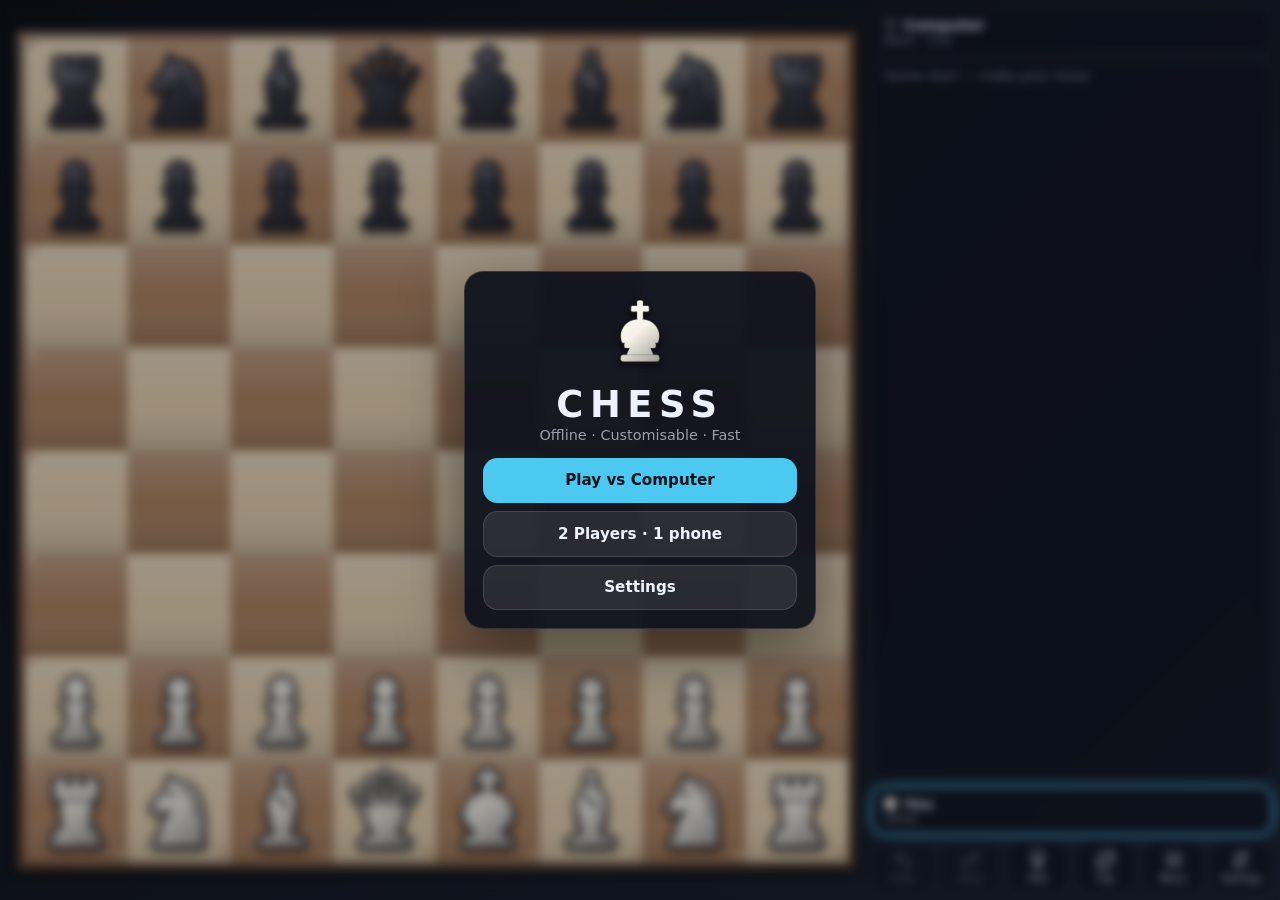
<file: chess (1).html>
<!DOCTYPE html>
<html lang="en">
<head>
<meta charset="utf-8">
<meta name="viewport" content="width=device-width,initial-scale=1,maximum-scale=1,user-scalable=no,viewport-fit=cover">
<meta name="theme-color" content="#0d0f14">
<meta name="mobile-web-app-capable" content="yes">
<title>Chess</title>
<style>:root{--ui:1;--accent:#4cc9f0;--fg:#eef2ff;--fg2:rgba(238,242,255,.62);--panel:rgba(16,20,32,.72);--sheet:rgba(14,17,28,.95);--line:rgba(255,255,255,.13);--chip:rgba(255,255,255,.09);--bgspeed:18s}
body.lightbg{--fg:#1b2030;--fg2:rgba(27,32,48,.62);--panel:rgba(255,255,255,.72);--sheet:rgba(250,250,253,.97);--line:rgba(0,0,0,.14);--chip:rgba(0,0,0,.07)}
*{box-sizing:border-box}
html{font-size:calc(16px * var(--ui))}
html,body{margin:0;height:100%;overflow:hidden;background:#000;color:var(--fg);font-family:system-ui,-apple-system,"Segoe UI",Roboto,"Helvetica Neue",Arial,sans-serif;-webkit-tap-highlight-color:transparent;-webkit-user-select:none;user-select:none;overscroll-behavior:none}
button{font:inherit;color:inherit;border:0;background:none;padding:0;cursor:pointer;touch-action:manipulation}
#app{position:fixed;inset:0;overflow:clip}
#bg,#bgdim{position:absolute;inset:-40px}
#bg{background:#0d0f14 center/cover no-repeat}
#bg.anim{background-size:300% 300%;animation:bgmove var(--bgspeed) ease-in-out infinite alternate}
@keyframes bgmove{0%{background-position:0% 30%}100%{background-position:100% 70%}}
#game{position:absolute;inset:0;display:grid;gap:.45rem;padding:max(.5rem,env(safe-area-inset-top)) max(.5rem,env(safe-area-inset-right)) max(.5rem,env(safe-area-inset-bottom)) max(.5rem,env(safe-area-inset-left));grid-template-columns:minmax(0,1fr);grid-template-rows:minmax(0,1fr) auto minmax(0,1fr) auto auto;grid-template-areas:"top" "board" "bot" "moves" "actions";transition:filter .3s,opacity .3s}
#game.land #plateTop,#game.land #plateBot{align-self:stretch}#game.land #boardwrap{aspect-ratio:auto;width:auto;justify-self:stretch}
#game.land{grid-template-columns:minmax(0,1fr) clamp(250px,36vw,400px);grid-template-rows:auto minmax(0,1fr) auto auto;grid-template-areas:"board top" "board moves" "board bot" "board actions"}
#game.land.lefty{grid-template-columns:clamp(250px,36vw,400px) minmax(0,1fr);grid-template-areas:"top board" "moves board" "bot board" "actions board"}
#game.rotating{filter:blur(7px);opacity:.55;transition:none}
#plateTop{grid-area:top;align-self:end}#plateBot{grid-area:bot;align-self:start}#boardwrap{grid-area:board;position:relative;min-height:0;min-width:0;aspect-ratio:1/1;width:min(100%,calc(100vh - 14.5rem));justify-self:center}#moves{grid-area:moves}#actions{grid-area:actions}
#board{position:absolute;left:50%;top:50%;transform:translate(-50%,-50%);touch-action:none;display:block}
.plate{display:flex;align-items:center;gap:.6rem;padding:.4rem .7rem;border-radius:.9rem;background:var(--panel);border:1px solid var(--line);backdrop-filter:blur(8px);-webkit-backdrop-filter:blur(8px);min-height:2.9rem;transition:box-shadow .2s,border-color .2s}
.plate.active{border-color:var(--accent);box-shadow:0 0 0 1px var(--accent),0 0 14px -2px var(--accent)}
.plate.rot180{transform:rotate(180deg)}
.plate .who{display:flex;flex-direction:column;min-width:0;flex:0 1 auto}
.plate .name{font-weight:700;font-size:.92rem;white-space:nowrap;overflow:hidden;text-overflow:ellipsis;display:flex;align-items:center;gap:.4rem}
.plate .sub{font-size:.72rem;color:var(--fg2);min-height:1em}
.plate .dot{width:.8rem;height:.8rem;border-radius:50%;border:2px solid var(--line);flex:none}
.plate .capw{flex:1;display:flex;align-items:center;min-width:0;overflow:hidden;height:1.5rem}
.plate .capw canvas{width:1.25rem;height:1.25rem;margin-right:-.5rem;flex:none}
.plate .adv{font-size:.75rem;font-weight:700;color:var(--fg2);margin-left:.8rem;flex:none}
.plate .clk{font-variant-numeric:tabular-nums;font-family:ui-monospace,"SF Mono",Menlo,Consolas,monospace;font-weight:800;font-size:1.3rem;padding:.15rem .55rem;border-radius:.6rem;background:var(--chip);margin-left:auto;flex:none}
.plate.noclock .clk{display:none}
.plate.low .clk{color:#ff5d5d;background:rgba(255,60,60,.16)}
.plate .think{display:none;gap:3px;align-items:center}
.plate.thinking .think{display:inline-flex}
.think i{width:5px;height:5px;border-radius:50%;background:var(--accent);animation:blink 1s infinite}
.think i:nth-child(2){animation-delay:.15s}.think i:nth-child(3){animation-delay:.3s}
@keyframes blink{0%,80%,100%{opacity:.2;transform:scale(.8)}40%{opacity:1;transform:scale(1.15)}}
body.nocap .capw,body.nocap .adv{display:none}
#moves{background:var(--panel);border:1px solid var(--line);border-radius:.9rem;padding:.35rem .7rem;font-size:.82rem;overflow-x:auto;overflow-y:hidden;white-space:nowrap;min-height:2rem;backdrop-filter:blur(8px);-webkit-backdrop-filter:blur(8px);scrollbar-width:none}
#moves::-webkit-scrollbar{display:none}
#moves .mv{display:inline-block;margin-right:.7rem}
#moves .n{color:var(--fg2);margin-right:.2rem}
#moves .last{color:var(--accent);font-weight:700}
#game.land #moves{white-space:normal;overflow-y:auto;overflow-x:hidden;min-height:0}
body.nomoves #moves{display:none}
#actions{display:flex;gap:.35rem;justify-content:space-between}
.btn{flex:1;display:flex;flex-direction:column;align-items:center;justify-content:center;gap:2px;padding:.45rem .2rem;border-radius:.9rem;background:var(--panel);border:1px solid var(--line);font-size:.62rem;color:var(--fg);min-height:3rem;backdrop-filter:blur(8px);-webkit-backdrop-filter:blur(8px);transition:transform .08s,background .15s}
.btn:active{transform:scale(.94);background:var(--chip)}
.btn[disabled]{opacity:.35;pointer-events:none}
.btn svg{width:1.35rem;height:1.35rem;stroke:currentColor;fill:none;stroke-width:2;stroke-linecap:round;stroke-linejoin:round}
.btn.hide{display:none}
#think{position:absolute;inset:0;pointer-events:none}
#fps{position:absolute;left:8px;top:8px;font:700 12px ui-monospace,Menlo,monospace;color:#9dff9d;background:rgba(0,0,0,.55);padding:2px 6px;border-radius:6px;pointer-events:none;display:none;z-index:50}
#toast{position:absolute;left:50%;bottom:18%;transform:translate(-50%,10px);background:rgba(10,12,20,.92);color:#fff;padding:.55rem .95rem;border-radius:999px;font-size:.85rem;opacity:0;pointer-events:none;transition:opacity .2s,transform .2s;z-index:100;max-width:86vw;text-align:center;border:1px solid rgba(255,255,255,.15)}
#toast.show{opacity:1;transform:translate(-50%,0)}
/* overlays */
.overlay{position:absolute;inset:0;z-index:60;display:flex;align-items:center;justify-content:center;background:rgba(5,7,12,.55);backdrop-filter:blur(5px);-webkit-backdrop-filter:blur(5px);padding:1rem;animation:fade .18s}
@keyframes fade{from{opacity:0}to{opacity:1}}
@keyframes pop{from{opacity:0;transform:scale(.94) translateY(8px)}to{opacity:1;transform:none}}
.card{background:var(--sheet);color:var(--fg);border:1px solid var(--line);border-radius:1.2rem;padding:1.1rem;width:min(92vw,25rem);max-height:92vh;overflow:auto;box-shadow:0 20px 60px rgba(0,0,0,.5);animation:pop .22s}
.card h2{margin:0 0 .2rem;font-size:1.35rem}
.card .sub2{color:var(--fg2);font-size:.88rem;margin-bottom:.8rem}
.cbtns{display:flex;flex-direction:column;gap:.5rem;margin-top:.9rem}
.cbtns.row2{flex-direction:row}
.cbtn{flex:1;padding:.8rem 1rem;border-radius:.9rem;background:var(--chip);border:1px solid var(--line);font-weight:700;font-size:.95rem;text-align:center}
.cbtn.pri{background:var(--accent);color:#06121a;border-color:transparent}
.cbtn.danger{color:#ff6b6b}
.cbtn:active{transform:scale(.97)}
.promo{display:flex;gap:.6rem;justify-content:center;margin-top:.7rem}
.promo button{background:var(--chip);border:1px solid var(--line);border-radius:.9rem;padding:.4rem}
.promo canvas{width:3.6rem;height:3.6rem;display:block}
#home{background:rgba(4,6,12,.35)}
#home .card{text-align:center;width:min(92vw,22rem)}
#home .logo{width:5.5rem;height:5.5rem;margin:0 auto .3rem;display:block}
#home h1{margin:0;font-size:2.3rem;letter-spacing:.18em;font-weight:900}
#home .tag{color:var(--fg2);margin:.1rem 0 .6rem;font-size:.9rem}
/* settings sheet */
#sheet{position:absolute;z-index:70;inset:0;overflow:hidden;display:flex;flex-direction:column;background:var(--sheet);backdrop-filter:blur(14px);-webkit-backdrop-filter:blur(14px);padding:max(.4rem,env(safe-area-inset-top)) max(.4rem,env(safe-area-inset-right)) max(.4rem,env(safe-area-inset-bottom)) max(.4rem,env(safe-area-inset-left));transition:opacity .12s,transform .25s;transform:translateY(100%)}
#sheet.open{transform:none}
#sheet.peek{opacity:0}
@media (orientation:landscape) and (min-width:700px){#sheet{left:auto;width:min(46vw,34rem);border-left:1px solid var(--line)}#sheet.lefty{left:0;right:auto;border-left:0;border-right:1px solid var(--line)}}
.shead{display:flex;align-items:center;gap:.4rem;padding:.3rem .4rem}
.shead h2{margin:0;font-size:1.2rem;flex:1}
.sbtn{padding:.5rem .8rem;border-radius:.8rem;background:var(--chip);border:1px solid var(--line);font-size:.85rem;font-weight:700}
.sbtn.pri{background:var(--accent);color:#06121a;border-color:transparent}
.tabs{display:flex;gap:.3rem;overflow-x:auto;padding:.3rem .3rem .5rem;scrollbar-width:none;flex:none}
.tabs::-webkit-scrollbar{display:none}
.tab{padding:.45rem .85rem;border-radius:999px;background:var(--chip);font-size:.85rem;font-weight:700;white-space:nowrap;flex:none}
.tab.on{background:var(--accent);color:#06121a}
.sbody{flex:1;min-height:0;overflow-y:auto;padding:0 .4rem 2rem;-webkit-overflow-scrolling:touch}
.banner{margin:.3rem 0 .6rem;padding:.6rem .8rem;border-radius:.8rem;background:rgba(255,190,60,.16);border:1px solid rgba(255,190,60,.4);font-size:.85rem;display:flex;gap:.6rem;align-items:center}
.banner span{flex:1}
.head{margin:1.1rem 0 .3rem;font-size:.72rem;font-weight:800;letter-spacing:.12em;text-transform:uppercase;color:var(--accent)}
.row{padding:.62rem 0;border-bottom:1px solid var(--line)}
.rtop{display:flex;align-items:center;gap:.6rem;min-height:1.9rem}
.lab{flex:1;font-size:.93rem}
.val{font-variant-numeric:tabular-nums;color:var(--fg2);font-size:.85rem;font-weight:700}
.switch{width:2.9rem;height:1.65rem;border-radius:999px;background:var(--chip);border:1px solid var(--line);position:relative;flex:none;transition:background .15s}
.switch::after{content:"";position:absolute;top:2px;left:2px;width:calc(1.65rem - 6px);height:calc(1.65rem - 6px);border-radius:50%;background:var(--fg2);transition:transform .15s,background .15s}
.switch.on{background:var(--accent)}
.switch.on::after{transform:translateX(1.25rem);background:#fff}
input[type=range]{width:100%;margin:.4rem 0 .1rem;accent-color:var(--accent);height:1.6rem}
.seg{display:flex;background:var(--chip);border-radius:.8rem;padding:3px;gap:3px;margin-top:.4rem}
.seg button{flex:1;padding:.5rem .3rem;border-radius:.6rem;font-size:.82rem;font-weight:600;color:var(--fg2)}
.seg button.on{background:var(--accent);color:#06121a}
.chips{display:flex;flex-wrap:wrap;gap:.4rem;margin-top:.45rem}
.chips button{padding:.45rem .8rem;border-radius:999px;background:var(--chip);border:1px solid var(--line);font-size:.82rem;font-weight:600}
.chips button.on{background:var(--accent);color:#06121a;border-color:transparent}
.crow{display:flex;align-items:center;gap:.5rem}
input[type=color]{width:2.6rem;height:2rem;border:1px solid var(--line);border-radius:.5rem;background:none;padding:2px}
.abtn{width:100%;padding:.75rem;border-radius:.8rem;background:var(--chip);border:1px solid var(--line);font-weight:700;font-size:.9rem}
.abtn.danger{color:#ff6b6b}
textarea{width:100%;min-height:8rem;background:var(--chip);color:var(--fg);border:1px solid var(--line);border-radius:.7rem;padding:.6rem;font:12px ui-monospace,Menlo,monospace;user-select:text;-webkit-user-select:text}
</style>
</head>
<body>
<div id="app">
  <div id="bg"></div><div id="bgdim"></div>
  <div id="game">
    <div class="plate" id="plateTop"></div>
    <div id="boardwrap"><canvas id="board"></canvas></div>
    <div class="plate" id="plateBot"></div>
    <div id="moves"></div>
    <div id="actions"></div>
  </div>
  <div id="fps">0 fps</div>
  <div id="overlays"></div>
  <div id="sheet"></div>
  <div id="toast"></div>
  <input type="file" id="bgfile" accept="image/*" style="display:none">
</div>
<script id="engine-src" type="text/plain">/* ===== Chess engine: 0x88 board, legal move generation, SAN, draw rules ===== */
const Chess = (function () {
'use strict';

const P = 1, N = 2, B = 3, R = 4, Q = 5, K = 6;
const KNIGHT_D = [33, 31, 18, 14, -14, -18, -31, -33];
const KING_D = [1, -1, 16, -16, 17, 15, -15, -17];
const BISHOP_D = [17, 15, -15, -17];
const ROOK_D = [1, -1, 16, -16];
const FILES = 'abcdefgh';
const PCH = '.PNBRQK';
const START_FEN = 'rnbqkbnr/pppppppp/8/8/8/8/PPPPPPPP/RNBQKBNR w KQkq - 0 1';

function sqName(s) { return FILES[s & 7] + ((s >> 4) + 1); }
function nameSq(n) { return (n.charCodeAt(0) - 97) + (parseInt(n[1], 10) - 1) * 16; }
function mFrom(m) { return m & 127; }
function mTo(m) { return (m >> 7) & 127; }
function mPromo(m) { return (m >> 14) & 7; }
function mFlags(m) { return m >> 17; }
function mk(from, to, promo, flags) { return from | (to << 7) | ((promo || 0) << 14) | ((flags || 0) << 17); }

// ---- Zobrist ----
let seed = 0x9e3779b9;
function rnd() { seed ^= seed << 13; seed ^= seed >>> 17; seed ^= seed << 5; return seed | 0; }
const Z_PIECE = [];
for (let p = 0; p < 16; p++) { const a = new Int32Array(128); for (let s = 0; s < 128; s++) a[s] = rnd(); Z_PIECE.push(a); }
const Z_CASTLE = new Int32Array(16); for (let i = 0; i < 16; i++) Z_CASTLE[i] = rnd();
const Z_EP = new Int32Array(8); for (let i = 0; i < 8; i++) Z_EP[i] = rnd();
const Z_SIDE = rnd();

const CASTLE_MASK = new Int8Array(128).fill(15);
CASTLE_MASK[4] = 12; CASTLE_MASK[0] = 13; CASTLE_MASK[7] = 14;
CASTLE_MASK[116] = 3; CASTLE_MASK[112] = 7; CASTLE_MASK[119] = 11;

class Position {
  constructor() {
    this.board = new Int8Array(128);
    this.turn = 0; this.castle = 0; this.ep = -1; this.half = 0; this.full = 1;
    this.king = [4, 116]; this.hash = 0;
    this.sp = 0;
    this.sCap = []; this.sCas = []; this.sEp = []; this.sHalf = []; this.sHash = []; this.sMove = [];
    this.setFen(START_FEN);
  }

  setFen(fen) {
    const parts = fen.trim().split(/\s+/);
    this.board.fill(0);
    const rows = parts[0].split('/');
    for (let r = 0; r < 8; r++) {
      const row = rows[7 - r]; let f = 0;
      for (const ch of row) {
        if (ch >= '1' && ch <= '8') { f += +ch; continue; }
        const lower = ch.toLowerCase();
        const t = PCH.indexOf(lower.toUpperCase());
        const c = ch === lower ? 8 : 0;
        const sq = r * 16 + f;
        this.board[sq] = c | t;
        if (t === K) this.king[c ? 1 : 0] = sq;
        f++;
      }
    }
    this.turn = parts[1] === 'b' ? 1 : 0;
    this.castle = 0;
    const cs = parts[2] || '-';
    if (cs.includes('K')) this.castle |= 1;
    if (cs.includes('Q')) this.castle |= 2;
    if (cs.includes('k')) this.castle |= 4;
    if (cs.includes('q')) this.castle |= 8;
    this.ep = parts[3] && parts[3] !== '-' ? nameSq(parts[3]) : -1;
    this.half = parseInt(parts[4] || '0', 10) || 0;
    this.full = parseInt(parts[5] || '1', 10) || 1;
    this.sp = 0;
    this.hash = this.computeHash();
  }

  fen() {
    let s = '';
    for (let r = 7; r >= 0; r--) {
      let e = 0;
      for (let f = 0; f < 8; f++) {
        const p = this.board[r * 16 + f];
        if (!p) { e++; continue; }
        if (e) { s += e; e = 0; }
        const ch = PCH[p & 7];
        s += (p >> 3) ? ch.toLowerCase() : ch;
      }
      if (e) s += e;
      if (r) s += '/';
    }
    let c = '';
    if (this.castle & 1) c += 'K';
    if (this.castle & 2) c += 'Q';
    if (this.castle & 4) c += 'k';
    if (this.castle & 8) c += 'q';
    return s + ' ' + (this.turn ? 'b' : 'w') + ' ' + (c || '-') + ' ' + (this.ep >= 0 ? sqName(this.ep) : '-') + ' ' + this.half + ' ' + this.full;
  }

  // position key for repetition detection (placement + side + castling + ep only if capturable)
  repKey() {
    const f = this.fen().split(' ');
    let ep = '-';
    if (this.ep >= 0) {
      const dir = this.turn === 0 ? -16 : 16; // pawns that could capture sit behind ep square from mover's view
      const mine = this.turn === 0 ? P : (8 | P);
      for (const d of [dir - 1, dir + 1]) {
        const s = this.ep + d;
        if (!(s & 0x88) && this.board[s] === mine) ep = f[3];
      }
    }
    return f[0] + ' ' + f[1] + ' ' + f[2] + ' ' + ep;
  }

  computeHash() {
    let h = 0;
    for (let s = 0; s < 128; s++) {
      if (s & 0x88) { s += 7; continue; }
      const p = this.board[s];
      if (p) h ^= Z_PIECE[p][s];
    }
    h ^= Z_CASTLE[this.castle];
    if (this.ep >= 0) h ^= Z_EP[this.ep & 7];
    if (this.turn) h ^= Z_SIDE;
    return h | 0;
  }

  isAttacked(sq, by) {
    const b = this.board, cb = by << 3;
    let s;
    if (by === 0) {
      s = sq - 15; if (!(s & 0x88) && b[s] === P) return true;
      s = sq - 17; if (!(s & 0x88) && b[s] === P) return true;
    } else {
      s = sq + 15; if (!(s & 0x88) && b[s] === (8 | P)) return true;
      s = sq + 17; if (!(s & 0x88) && b[s] === (8 | P)) return true;
    }
    const kn = cb | N, kg = cb | K;
    for (let i = 0; i < 8; i++) {
      s = sq + KNIGHT_D[i]; if (!(s & 0x88) && b[s] === kn) return true;
      s = sq + KING_D[i]; if (!(s & 0x88) && b[s] === kg) return true;
    }
    const bi = cb | B, ro = cb | R, qu = cb | Q;
    for (let i = 0; i < 4; i++) {
      let d = BISHOP_D[i]; s = sq + d;
      while (!(s & 0x88)) { const p = b[s]; if (p) { if (p === bi || p === qu) return true; break; } s += d; }
      d = ROOK_D[i]; s = sq + d;
      while (!(s & 0x88)) { const p = b[s]; if (p) { if (p === ro || p === qu) return true; break; } s += d; }
    }
    return false;
  }

  inCheck() { return this.isAttacked(this.king[this.turn], this.turn ^ 1); }

  // Pseudo-legal move generation into buf; returns count
  genMoves(buf, capsOnly) {
    let n = 0;
    const b = this.board, us = this.turn, them = us ^ 1;
    const PROMOS = [Q, R, B, N];
    for (let sq = 0; sq < 128; sq++) {
      if (sq & 0x88) { sq += 7; continue; }
      const p = b[sq];
      if (!p || (p >> 3) !== us) continue;
      const t = p & 7;
      if (t === P) {
        const dir = us === 0 ? 16 : -16;
        const startRank = us === 0 ? 1 : 6, promoRank = us === 0 ? 6 : 1;
        const r = sq >> 4;
        const to1 = sq + dir;
        if (!(to1 & 0x88) && b[to1] === 0) {
          if (r === promoRank) { for (let k = 0; k < 4; k++) buf[n++] = mk(sq, to1, PROMOS[k], 0); }
          else if (!capsOnly) {
            buf[n++] = mk(sq, to1, 0, 0);
            if (r === startRank) { const to2 = sq + 2 * dir; if (b[to2] === 0) buf[n++] = mk(sq, to2, 0, 4); }
          }
        }
        for (let k = 0; k < 2; k++) {
          const to = sq + dir + (k ? 1 : -1);
          if (to & 0x88) continue;
          const c = b[to];
          if (c && (c >> 3) === them) {
            if (r === promoRank) { for (let j = 0; j < 4; j++) buf[n++] = mk(sq, to, PROMOS[j], 1); }
            else buf[n++] = mk(sq, to, 0, 1);
          } else if (!c && to === this.ep) {
            buf[n++] = mk(sq, to, 0, 3);
          }
        }
      } else if (t === N || t === K) {
        const D = t === N ? KNIGHT_D : KING_D;
        for (let i = 0; i < 8; i++) {
          const to = sq + D[i];
          if (to & 0x88) continue;
          const c = b[to];
          if (!c) { if (!capsOnly) buf[n++] = mk(sq, to, 0, 0); }
          else if ((c >> 3) === them) buf[n++] = mk(sq, to, 0, 1);
        }
      } else {
        const D = t === B ? BISHOP_D : t === R ? ROOK_D : KING_D;
        const cnt = t === Q ? 8 : 4;
        for (let i = 0; i < cnt; i++) {
          const d = D[i]; let to = sq + d;
          while (!(to & 0x88)) {
            const c = b[to];
            if (!c) { if (!capsOnly) buf[n++] = mk(sq, to, 0, 0); }
            else { if ((c >> 3) === them) buf[n++] = mk(sq, to, 0, 1); break; }
            to += d;
          }
        }
      }
    }
    if (!capsOnly && this.castle) {
      const base = us === 0 ? 0 : 112;
      const ks = us === 0 ? 1 : 4, qs = us === 0 ? 2 : 8;
      if (b[base + 4] === (us << 3 | K) && !this.isAttacked(base + 4, them)) {
        if ((this.castle & ks) && !b[base + 5] && !b[base + 6] && b[base + 7] === (us << 3 | R) &&
            !this.isAttacked(base + 5, them) && !this.isAttacked(base + 6, them)) {
          buf[n++] = mk(base + 4, base + 6, 0, 8);
        }
        if ((this.castle & qs) && !b[base + 3] && !b[base + 2] && !b[base + 1] && b[base] === (us << 3 | R) &&
            !this.isAttacked(base + 3, them) && !this.isAttacked(base + 2, them)) {
          buf[n++] = mk(base + 4, base + 2, 0, 16);
        }
      }
    }
    return n;
  }

  make(m) {
    const b = this.board, from = m & 127, to = (m >> 7) & 127, promo = (m >> 14) & 7, fl = m >> 17;
    const piece = b[from], us = this.turn;
    let cap = b[to];
    const i = this.sp++;
    this.sCas[i] = this.castle; this.sEp[i] = this.ep; this.sHalf[i] = this.half; this.sHash[i] = this.hash; this.sMove[i] = m;
    let h = this.hash;
    if (this.ep >= 0) h ^= Z_EP[this.ep & 7];
    h ^= Z_PIECE[piece][from];
    b[from] = 0;
    if (fl & 2) {
      const cs = to + (us === 0 ? -16 : 16);
      cap = b[cs]; h ^= Z_PIECE[cap][cs]; b[cs] = 0;
    } else if (cap) {
      h ^= Z_PIECE[cap][to];
    }
    this.sCap[i] = cap;
    const placed = promo ? ((us << 3) | promo) : piece;
    b[to] = placed; h ^= Z_PIECE[placed][to];
    if (fl & 8) {
      const rf = to + 1, rt = to - 1, r = b[rf];
      b[rf] = 0; b[rt] = r; h ^= Z_PIECE[r][rf] ^ Z_PIECE[r][rt];
    } else if (fl & 16) {
      const rf = to - 2, rt = to + 1, r = b[rf];
      b[rf] = 0; b[rt] = r; h ^= Z_PIECE[r][rf] ^ Z_PIECE[r][rt];
    }
    if ((piece & 7) === K) this.king[us] = to;
    h ^= Z_CASTLE[this.castle];
    this.castle &= CASTLE_MASK[from] & CASTLE_MASK[to];
    h ^= Z_CASTLE[this.castle];
    this.ep = (fl & 4) ? (from + to) >> 1 : -1;
    if (this.ep >= 0) h ^= Z_EP[this.ep & 7];
    this.half = ((piece & 7) === P || cap) ? 0 : this.half + 1;
    if (us === 1) this.full++;
    this.turn = us ^ 1; h ^= Z_SIDE;
    this.hash = h | 0;
  }

  unmake() {
    const i = --this.sp, m = this.sMove[i];
    const from = m & 127, to = (m >> 7) & 127, promo = (m >> 14) & 7, fl = m >> 17;
    const b = this.board, us = this.turn ^ 1;
    this.turn = us;
    let piece = b[to];
    if (promo) piece = (us << 3) | P;
    b[from] = piece;
    const cap = this.sCap[i];
    if (fl & 2) { b[to] = 0; b[to + (us === 0 ? -16 : 16)] = cap; }
    else b[to] = cap;
    if (fl & 8) { const rf = to + 1, rt = to - 1; b[rf] = b[rt]; b[rt] = 0; }
    else if (fl & 16) { const rf = to - 2, rt = to + 1; b[rf] = b[rt]; b[rt] = 0; }
    if ((piece & 7) === K) this.king[us] = from;
    this.castle = this.sCas[i]; this.ep = this.sEp[i]; this.half = this.sHalf[i]; this.hash = this.sHash[i];
    if (us === 1) this.full--;
  }

  makeNull() {
    const i = this.sp++;
    this.sCas[i] = this.castle; this.sEp[i] = this.ep; this.sHalf[i] = this.half; this.sHash[i] = this.hash; this.sMove[i] = 0; this.sCap[i] = 0;
    let h = this.hash;
    if (this.ep >= 0) h ^= Z_EP[this.ep & 7];
    this.ep = -1; h ^= Z_SIDE;
    this.hash = h | 0; this.turn ^= 1; this.half++;
  }
  unmakeNull() {
    const i = --this.sp;
    this.turn ^= 1;
    this.castle = this.sCas[i]; this.ep = this.sEp[i]; this.half = this.sHalf[i]; this.hash = this.sHash[i];
  }

  isRepetition() {
    const lim = Math.max(0, this.sp - this.half);
    for (let j = this.sp - 2; j >= lim; j -= 2) if (this.sHash[j] === this.hash) return true;
    return false;
  }

  legalMoves() {
    const buf = new Int32Array(256);
    const n = this.genMoves(buf, false);
    const out = [], us = this.turn;
    for (let i = 0; i < n; i++) {
      this.make(buf[i]);
      if (!this.isAttacked(this.king[us], us ^ 1)) out.push(buf[i]);
      this.unmake();
    }
    return out;
  }

  findMove(from, to, promo, legal) {
    legal = legal || this.legalMoves();
    for (const m of legal) {
      if (mFrom(m) === from && mTo(m) === to && (mPromo(m) || 0) === (promo || 0)) return m;
    }
    return 0;
  }

  uci(m) {
    return sqName(mFrom(m)) + sqName(mTo(m)) + (mPromo(m) ? PCH[mPromo(m)].toLowerCase() : '');
  }

  san(m, legal) {
    const from = mFrom(m), to = mTo(m), promo = mPromo(m), fl = mFlags(m);
    const piece = this.board[from], t = piece & 7;
    legal = legal || this.legalMoves();
    let s = '';
    if (fl & 8) s = 'O-O';
    else if (fl & 16) s = 'O-O-O';
    else {
      const capture = (fl & 1) !== 0;
      if (t !== P) {
        s += PCH[t];
        let sameFile = false, sameRank = false, amb = false;
        for (const o of legal) {
          if (o === m) continue;
          const of = mFrom(o);
          if (mTo(o) === to && (this.board[of] & 7) === t && of !== from) {
            amb = true;
            if ((of & 7) === (from & 7)) sameFile = true;
            if ((of >> 4) === (from >> 4)) sameRank = true;
          }
        }
        if (amb) {
          if (!sameFile) s += FILES[from & 7];
          else if (!sameRank) s += ((from >> 4) + 1);
          else s += sqName(from);
        }
      } else if (capture) s += FILES[from & 7];
      if (capture) s += 'x';
      s += sqName(to);
      if (promo) s += '=' + PCH[promo];
    }
    this.make(m);
    if (this.inCheck()) s += this.legalMoves().length === 0 ? '#' : '+';
    this.unmake();
    return s;
  }

  insufficient() {
    const minors = [];
    for (let s = 0; s < 128; s++) {
      if (s & 0x88) { s += 7; continue; }
      const p = this.board[s]; if (!p) continue;
      const t = p & 7;
      if (t === K) continue;
      if (t === P || t === R || t === Q) return false;
      minors.push({ t, c: ((s & 7) + (s >> 4)) & 1 });
    }
    if (minors.length <= 1) return true;
    return minors.every(x => x.t === B && x.c === minors[0].c);
  }

  // Basic status (no threefold; the game controller tracks repetitions)
  status() {
    const legal = this.legalMoves();
    if (legal.length === 0) {
      if (this.inCheck()) return { over: true, result: this.turn ? '1-0' : '0-1', reason: 'checkmate' };
      return { over: true, result: '1/2-1/2', reason: 'stalemate' };
    }
    if (this.insufficient()) return { over: true, result: '1/2-1/2', reason: 'insufficient material' };
    if (this.half >= 100) return { over: true, result: '1/2-1/2', reason: 'fifty-move rule' };
    return { over: false, result: '*', reason: '' };
  }

  perft(depth) {
    if (depth === 0) return 1;
    const buf = new Int32Array(256);
    const n = this.genMoves(buf, false);
    let c = 0; const us = this.turn;
    for (let i = 0; i < n; i++) {
      this.make(buf[i]);
      if (!this.isAttacked(this.king[us], us ^ 1)) c += depth === 1 ? 1 : this.perft(depth - 1);
      this.unmake();
    }
    return c;
  }
}

return { Position, P, N, B, R, Q, K, FILES, PCH, START_FEN, sqName, nameSq, mFrom, mTo, mPromo, mFlags, mk };
})();

/* ===== Chess AI: iterative deepening alpha-beta with custom difficulty ===== */
(function (C) {
'use strict';
const { Position, P, N, B, R, Q, K, mFrom, mTo, mPromo, mFlags } = C;

const VAL = [0, 100, 320, 330, 500, 900, 0];
const PHASE = [0, 0, 1, 1, 2, 4, 0];
const INF = 31000, MATE = 30000, MATE_BOUND = 29000, MAX_PLY = 96;

// Piece-square tables (visual order: rank 8 first, from White's view)
const T = {
  1: [0,0,0,0,0,0,0,0, 50,50,50,50,50,50,50,50, 10,10,20,30,30,20,10,10, 5,5,10,25,25,10,5,5, 0,0,0,20,20,0,0,0, 5,-5,-10,0,0,-10,-5,5, 5,10,10,-20,-20,10,10,5, 0,0,0,0,0,0,0,0],
  2: [-50,-40,-30,-30,-30,-30,-40,-50, -40,-20,0,0,0,0,-20,-40, -30,0,10,15,15,10,0,-30, -30,5,15,20,20,15,5,-30, -30,0,15,20,20,15,0,-30, -30,5,10,15,15,10,5,-30, -40,-20,0,5,5,0,-20,-40, -50,-40,-30,-30,-30,-30,-40,-50],
  3: [-20,-10,-10,-10,-10,-10,-10,-20, -10,0,0,0,0,0,0,-10, -10,0,5,10,10,5,0,-10, -10,5,5,10,10,5,5,-10, -10,0,10,10,10,10,0,-10, -10,10,10,10,10,10,10,-10, -10,5,0,0,0,0,5,-10, -20,-10,-10,-10,-10,-10,-10,-20],
  4: [0,0,0,0,0,0,0,0, 5,10,10,10,10,10,10,5, -5,0,0,0,0,0,0,-5, -5,0,0,0,0,0,0,-5, -5,0,0,0,0,0,0,-5, -5,0,0,0,0,0,0,-5, -5,0,0,0,0,0,0,-5, 0,0,0,5,5,0,0,0],
  5: [-20,-10,-10,-5,-5,-10,-10,-20, -10,0,0,0,0,0,0,-10, -10,0,5,5,5,5,0,-10, -5,0,5,5,5,5,0,-5, 0,0,5,5,5,5,0,-5, -10,5,5,5,5,5,0,-10, -10,0,5,0,0,0,0,-10, -20,-10,-10,-5,-5,-10,-10,-20],
  6: [-30,-40,-40,-50,-50,-40,-40,-30, -30,-40,-40,-50,-50,-40,-40,-30, -30,-40,-40,-50,-50,-40,-40,-30, -30,-40,-40,-50,-50,-40,-40,-30, -20,-30,-30,-40,-40,-30,-30,-20, -10,-20,-20,-20,-20,-20,-20,-10, 20,20,0,0,0,0,20,20, 20,30,10,0,0,10,30,20],
};
const KEG = [-50,-40,-30,-20,-20,-30,-40,-50, -30,-20,-10,0,0,-10,-20,-30, -30,-10,20,30,30,20,-10,-30, -30,-10,30,40,40,30,-10,-30, -30,-10,30,40,40,30,-10,-30, -30,-10,20,30,30,20,-10,-30, -30,-30,0,0,0,0,-30,-30, -50,-30,-30,-30,-30,-30,-30,-50];

// PST[color][type][sq0x88]
const PST = [[], []];
const KEGT = [new Int16Array(128), new Int16Array(128)];
for (let t = 1; t <= 6; t++) {
  PST[0][t] = new Int16Array(128); PST[1][t] = new Int16Array(128);
  for (let r = 0; r < 8; r++) for (let f = 0; f < 8; f++) {
    const sq = r * 16 + f;
    PST[0][t][sq] = T[t][(7 - r) * 8 + f];
    PST[1][t][sq] = T[t][r * 8 + f];
    if (t === 6) { KEGT[0][sq] = KEG[(7 - r) * 8 + f]; KEGT[1][sq] = KEG[r * 8 + f]; }
  }
}
const PASSED = [0, 5, 10, 20, 35, 60, 100, 0];

let aggrWeight = 0;

function evaluate(pos) {
  const b = pos.board;
  let score = 0, phase = 0, kmg = 0, keg = 0;
  let wBish = 0, bBish = 0;
  const wPawns = new Int8Array(8), bPawns = new Int8Array(8);
  const bHigh = new Int8Array(8).fill(-1), wLow = new Int8Array(8).fill(8);
  const wk = pos.king[0], bk = pos.king[1];
  let tropism = 0;
  for (let sq = 0; sq < 128; sq++) {
    if (sq & 0x88) { sq += 7; continue; }
    const p = b[sq];
    if (!p) continue;
    const t = p & 7, c = p >> 3, f = sq & 7, r = sq >> 4;
    if (t === K) {
      if (c) { kmg -= PST[1][6][sq]; keg -= KEGT[1][sq]; }
      else { kmg += PST[0][6][sq]; keg += KEGT[0][sq]; }
      continue;
    }
    phase += PHASE[t];
    if (c === 0) {
      score += VAL[t] + PST[0][t][sq];
      if (t === P) { wPawns[f]++; if (r < wLow[f]) wLow[f] = r; }
      else if (t === B) wBish++;
      if (aggrWeight && t !== P) { const d = Math.max(Math.abs(r - (bk >> 4)), Math.abs(f - (bk & 7))); tropism += (7 - d) * aggrWeight; }
    } else {
      score -= VAL[t] + PST[1][t][sq];
      if (t === P) { bPawns[f]++; if (r > bHigh[f]) bHigh[f] = r; }
      else if (t === B) bBish++;
      if (aggrWeight && t !== P) { const d = Math.max(Math.abs(r - (wk >> 4)), Math.abs(f - (wk & 7))); tropism -= (7 - d) * aggrWeight; }
    }
  }
  const ph = Math.min(24, phase);
  score += (kmg * ph + keg * (24 - ph)) / 24;
  if (wBish >= 2) score += 30;
  if (bBish >= 2) score -= 30;
  // pawn structure
  for (let f = 0; f < 8; f++) {
    if (wPawns[f] > 1) score -= 12 * (wPawns[f] - 1);
    if (bPawns[f] > 1) score += 12 * (bPawns[f] - 1);
  }
  for (let sq = 0; sq < 128; sq++) {
    if (sq & 0x88) { sq += 7; continue; }
    const p = b[sq];
    if ((p & 7) !== P) continue;
    const f = sq & 7, r = sq >> 4;
    if (p === P) {
      let passed = true;
      for (let g = Math.max(0, f - 1); g <= Math.min(7, f + 1); g++) if (bHigh[g] > r) { passed = false; break; }
      if (passed) score += PASSED[r];
    } else {
      let passed = true;
      for (let g = Math.max(0, f - 1); g <= Math.min(7, f + 1); g++) if (wLow[g] < r) { passed = false; break; }
      if (passed) score -= PASSED[7 - r];
    }
  }
  score += tropism;
  return pos.turn ? -score : score;
}

// ---- Search state ----
const TT_BITS = 18, TT_SIZE = 1 << TT_BITS, TT_MASK = TT_SIZE - 1;
const ttKey = new Int32Array(TT_SIZE), ttMove = new Int32Array(TT_SIZE), ttScore = new Int16Array(TT_SIZE);
const ttDepth = new Int8Array(TT_SIZE), ttFlag = new Int8Array(TT_SIZE);
const bufs = [], scs = [];
for (let i = 0; i < MAX_PLY + 4; i++) { bufs.push(new Int32Array(256)); scs.push(new Int32Array(256)); }
const killers = new Int32Array((MAX_PLY + 4) * 2);
const hist = new Int32Array(2 * 128 * 128);
let nodes = 0, deadline = 0, stopped = false;

function scoreMoves(pos, buf, sc, n, ply, ttm) {
  const b = pos.board, us = pos.turn;
  for (let i = 0; i < n; i++) {
    const m = buf[i], to = mTo(m), fl = mFlags(m), from = mFrom(m);
    let s;
    if (m === ttm) s = 2000000;
    else if (fl & 1) {
      const victim = (fl & 2) ? P : (b[to] & 7);
      s = 1000000 + VAL[victim] * 10 - VAL[b[from] & 7] / 10 + (mPromo(m) ? 800 : 0);
    } else if (mPromo(m)) s = 900000 + VAL[mPromo(m)];
    else if (m === killers[ply * 2]) s = 800000;
    else if (m === killers[ply * 2 + 1]) s = 700000;
    else s = hist[(us << 14) | (from << 7) | to];
    sc[i] = s;
  }
}
function pickMove(buf, sc, n, i) {
  let bi = i, bs = sc[i];
  for (let j = i + 1; j < n; j++) if (sc[j] > bs) { bs = sc[j]; bi = j; }
  if (bi !== i) { const tm = buf[i]; buf[i] = buf[bi]; buf[bi] = tm; const ts = sc[i]; sc[i] = sc[bi]; sc[bi] = ts; }
}
function hasNonPawn(pos) {
  const b = pos.board, us = pos.turn;
  for (let s = 0; s < 128; s++) {
    if (s & 0x88) { s += 7; continue; }
    const p = b[s];
    if (p && (p >> 3) === us) { const t = p & 7; if (t >= N && t <= Q) return true; }
  }
  return false;
}

function quiesce(pos, alpha, beta, ply) {
  if ((++nodes & 2047) === 0 && Date.now() > deadline) stopped = true;
  if (stopped) return 0;
  const stand = evaluate(pos);
  if (ply >= MAX_PLY) return stand;
  if (stand >= beta) return stand;
  if (stand > alpha) alpha = stand;
  const buf = bufs[ply], sc = scs[ply];
  const n = pos.genMoves(buf, true);
  scoreMoves(pos, buf, sc, n, ply, 0);
  const us = pos.turn;
  for (let i = 0; i < n; i++) {
    pickMove(buf, sc, n, i);
    pos.make(buf[i]);
    if (pos.isAttacked(pos.king[us], us ^ 1)) { pos.unmake(); continue; }
    const s = -quiesce(pos, -beta, -alpha, ply + 1);
    pos.unmake();
    if (stopped) return 0;
    if (s >= beta) return s;
    if (s > alpha) alpha = s;
  }
  return alpha;
}

function negamax(pos, depth, alpha, beta, ply, nullOk) {
  if ((++nodes & 2047) === 0 && Date.now() > deadline) stopped = true;
  if (stopped) return 0;
  if (ply > 0) {
    if (pos.half >= 100 || pos.isRepetition()) return 0;
    if (ply >= MAX_PLY) return evaluate(pos);
    // mate distance pruning
    if (alpha < -MATE + ply) alpha = -MATE + ply;
    if (beta > MATE - ply - 1) beta = MATE - ply - 1;
    if (alpha >= beta) return alpha;
  }
  const us = pos.turn;
  const inChk = pos.inCheck();
  if (inChk) depth++;
  if (depth <= 0) return quiesce(pos, alpha, beta, ply);

  const idx = pos.hash & TT_MASK;
  let ttm = 0;
  const alpha0 = alpha;
  if (ttKey[idx] === pos.hash && ttFlag[idx]) {
    ttm = ttMove[idx];
    if (ply > 0 && ttDepth[idx] >= depth) {
      let s = ttScore[idx];
      if (s > MATE_BOUND) s -= ply; else if (s < -MATE_BOUND) s += ply;
      const fl = ttFlag[idx];
      if (fl === 1) return s;
      if (fl === 2 && s > alpha) alpha = s;
      else if (fl === 3 && s < beta) beta = s;
      if (alpha >= beta) return s;
    }
  }
  const pvNode = beta - alpha > 1;
  if (nullOk && !pvNode && !inChk && depth >= 3 && ply > 0 && hasNonPawn(pos)) {
    pos.makeNull();
    const s = -negamax(pos, depth - 3, -beta, -beta + 1, ply + 1, false);
    pos.unmakeNull();
    if (stopped) return 0;
    if (s >= beta) return s >= MATE_BOUND ? beta : s;
  }
  const buf = bufs[ply], sc = scs[ply];
  const n = pos.genMoves(buf, false);
  scoreMoves(pos, buf, sc, n, ply, ttm);
  let best = -INF, bestMove = 0, legal = 0;
  for (let i = 0; i < n; i++) {
    pickMove(buf, sc, n, i);
    const m = buf[i];
    pos.make(m);
    if (pos.isAttacked(pos.king[us], us ^ 1)) { pos.unmake(); continue; }
    const quiet = !(mFlags(m) & 1) && !mPromo(m);
    let s;
    if (legal === 0) s = -negamax(pos, depth - 1, -beta, -alpha, ply + 1, true);
    else {
      let red = 0;
      if (depth >= 3 && legal >= 4 && quiet && !inChk) { red = 1; if (legal >= 10 && depth >= 5) red = 2; }
      s = -negamax(pos, depth - 1 - red, -alpha - 1, -alpha, ply + 1, true);
      if (s > alpha && (red > 0 || s < beta)) s = -negamax(pos, depth - 1, -beta, -alpha, ply + 1, true);
    }
    pos.unmake();
    legal++;
    if (stopped) return 0;
    if (s > best) { best = s; bestMove = m; }
    if (s > alpha) {
      alpha = s;
      if (alpha >= beta) {
        if (quiet) {
          if (killers[ply * 2] !== m) { killers[ply * 2 + 1] = killers[ply * 2]; killers[ply * 2] = m; }
          const hi = (us << 14) | (mFrom(m) << 7) | mTo(m);
          hist[hi] = Math.min(600000, hist[hi] + depth * depth);
        }
        break;
      }
    }
  }
  if (legal === 0) return inChk ? -MATE + ply : 0;
  // store
  let st = best;
  if (st > MATE_BOUND) st += ply; else if (st < -MATE_BOUND) st -= ply;
  ttKey[idx] = pos.hash; ttMove[idx] = bestMove; ttScore[idx] = st; ttDepth[idx] = Math.min(depth, 100);
  ttFlag[idx] = best <= alpha0 ? 3 : (best >= beta ? 2 : 1);
  return best;
}

function rand01() { return Math.random(); }

function search(pos, opts) {
  opts = Object.assign({ depth: 4, time: 1000, blunder: 0, random: 0, aggr: 0 }, opts || {});
  aggrWeight = Math.max(0, Math.min(100, opts.aggr)) * 0.04;
  const root = pos.legalMoves();
  if (root.length === 0) return { move: 0, score: 0, depth: 0, nodes: 0 };
  if (root.length === 1) return { move: root[0], score: 0, depth: 0, nodes: 0 };
  ttKey.fill(0); ttFlag.fill(0); killers.fill(0); hist.fill(0);
  nodes = 0; stopped = false;
  deadline = Date.now() + Math.max(50, opts.time);
  let best = root[0], bestScore = 0, done = 0;
  const us = pos.turn;
  for (let d = 1; d <= opts.depth; d++) {
    let alpha = -INF, iterBest = 0, iterScore = -INF;
    const order = root.slice();
    const bi = order.indexOf(best);
    if (bi > 0) { order.splice(bi, 1); order.unshift(best); }
    for (let i = 0; i < order.length; i++) {
      const m = order[i];
      pos.make(m);
      let s;
      if (i === 0) s = -negamax(pos, d - 1, -INF, -alpha, 1, true);
      else {
        s = -negamax(pos, d - 1, -alpha - 1, -alpha, 1, true);
        if (!stopped && s > alpha) s = -negamax(pos, d - 1, -INF, -alpha, 1, true);
      }
      pos.unmake();
      if (stopped) break;
      if (s > iterScore) { iterScore = s; iterBest = m; }
      if (s > alpha) alpha = s;
    }
    if (stopped) { if (d === 1 && !iterBest) iterBest = best; else break; }
    best = iterBest || best; bestScore = iterScore; done = d;
    root.splice(0, root.length, ...order);
    if (Math.abs(bestScore) >= MATE_BOUND) break;
    if (Date.now() > deadline) break;
  }
  let chosen = best;
  const wantVariety = (opts.blunder > 0 || opts.random > 0) && Math.abs(bestScore) < MATE - 10;
  if (wantVariety) {
    // Score every root move with a full window at modest depth, then pick a human-like move
    stopped = false; deadline = Date.now() + Math.max(300, opts.time);
    const dv = Math.max(1, Math.min(opts.depth - 1, 3));
    const list = [];
    for (const m of root) {
      pos.make(m);
      const s = -negamax(pos, dv - 1 + (dv > 1 ? 0 : 0), -INF, INF, 1, true);
      pos.unmake();
      if (stopped) break;
      list.push({ m, s });
    }
    if (list.length > 1 && !stopped) {
      list.sort((a, b) => b.s - a.s);
      const top = list[0].s;
      if (rand01() * 100 < opts.blunder) {
        const pool = list.filter((x, i) => i > 0 && x.s <= top - 40 && x.s >= top - 450);
        if (pool.length) chosen = pool[Math.floor(rand01() * pool.length)].m;
        else chosen = list[Math.min(1, list.length - 1)].m;
      } else if (opts.random > 0) {
        const margin = opts.random * 1.5;
        const pool = list.filter(x => x.s >= top - margin);
        chosen = pool[Math.floor(rand01() * pool.length)].m;
      }
    }
  }
  return { move: chosen, score: bestScore, depth: done, nodes };
}

C.search = search;
C.evaluate = evaluate;
})(Chess);
</script>
<script>/* ===== Chess engine: 0x88 board, legal move generation, SAN, draw rules ===== */
const Chess = (function () {
'use strict';

const P = 1, N = 2, B = 3, R = 4, Q = 5, K = 6;
const KNIGHT_D = [33, 31, 18, 14, -14, -18, -31, -33];
const KING_D = [1, -1, 16, -16, 17, 15, -15, -17];
const BISHOP_D = [17, 15, -15, -17];
const ROOK_D = [1, -1, 16, -16];
const FILES = 'abcdefgh';
const PCH = '.PNBRQK';
const START_FEN = 'rnbqkbnr/pppppppp/8/8/8/8/PPPPPPPP/RNBQKBNR w KQkq - 0 1';

function sqName(s) { return FILES[s & 7] + ((s >> 4) + 1); }
function nameSq(n) { return (n.charCodeAt(0) - 97) + (parseInt(n[1], 10) - 1) * 16; }
function mFrom(m) { return m & 127; }
function mTo(m) { return (m >> 7) & 127; }
function mPromo(m) { return (m >> 14) & 7; }
function mFlags(m) { return m >> 17; }
function mk(from, to, promo, flags) { return from | (to << 7) | ((promo || 0) << 14) | ((flags || 0) << 17); }

// ---- Zobrist ----
let seed = 0x9e3779b9;
function rnd() { seed ^= seed << 13; seed ^= seed >>> 17; seed ^= seed << 5; return seed | 0; }
const Z_PIECE = [];
for (let p = 0; p < 16; p++) { const a = new Int32Array(128); for (let s = 0; s < 128; s++) a[s] = rnd(); Z_PIECE.push(a); }
const Z_CASTLE = new Int32Array(16); for (let i = 0; i < 16; i++) Z_CASTLE[i] = rnd();
const Z_EP = new Int32Array(8); for (let i = 0; i < 8; i++) Z_EP[i] = rnd();
const Z_SIDE = rnd();

const CASTLE_MASK = new Int8Array(128).fill(15);
CASTLE_MASK[4] = 12; CASTLE_MASK[0] = 13; CASTLE_MASK[7] = 14;
CASTLE_MASK[116] = 3; CASTLE_MASK[112] = 7; CASTLE_MASK[119] = 11;

class Position {
  constructor() {
    this.board = new Int8Array(128);
    this.turn = 0; this.castle = 0; this.ep = -1; this.half = 0; this.full = 1;
    this.king = [4, 116]; this.hash = 0;
    this.sp = 0;
    this.sCap = []; this.sCas = []; this.sEp = []; this.sHalf = []; this.sHash = []; this.sMove = [];
    this.setFen(START_FEN);
  }

  setFen(fen) {
    const parts = fen.trim().split(/\s+/);
    this.board.fill(0);
    const rows = parts[0].split('/');
    for (let r = 0; r < 8; r++) {
      const row = rows[7 - r]; let f = 0;
      for (const ch of row) {
        if (ch >= '1' && ch <= '8') { f += +ch; continue; }
        const lower = ch.toLowerCase();
        const t = PCH.indexOf(lower.toUpperCase());
        const c = ch === lower ? 8 : 0;
        const sq = r * 16 + f;
        this.board[sq] = c | t;
        if (t === K) this.king[c ? 1 : 0] = sq;
        f++;
      }
    }
    this.turn = parts[1] === 'b' ? 1 : 0;
    this.castle = 0;
    const cs = parts[2] || '-';
    if (cs.includes('K')) this.castle |= 1;
    if (cs.includes('Q')) this.castle |= 2;
    if (cs.includes('k')) this.castle |= 4;
    if (cs.includes('q')) this.castle |= 8;
    this.ep = parts[3] && parts[3] !== '-' ? nameSq(parts[3]) : -1;
    this.half = parseInt(parts[4] || '0', 10) || 0;
    this.full = parseInt(parts[5] || '1', 10) || 1;
    this.sp = 0;
    this.hash = this.computeHash();
  }

  fen() {
    let s = '';
    for (let r = 7; r >= 0; r--) {
      let e = 0;
      for (let f = 0; f < 8; f++) {
        const p = this.board[r * 16 + f];
        if (!p) { e++; continue; }
        if (e) { s += e; e = 0; }
        const ch = PCH[p & 7];
        s += (p >> 3) ? ch.toLowerCase() : ch;
      }
      if (e) s += e;
      if (r) s += '/';
    }
    let c = '';
    if (this.castle & 1) c += 'K';
    if (this.castle & 2) c += 'Q';
    if (this.castle & 4) c += 'k';
    if (this.castle & 8) c += 'q';
    return s + ' ' + (this.turn ? 'b' : 'w') + ' ' + (c || '-') + ' ' + (this.ep >= 0 ? sqName(this.ep) : '-') + ' ' + this.half + ' ' + this.full;
  }

  // position key for repetition detection (placement + side + castling + ep only if capturable)
  repKey() {
    const f = this.fen().split(' ');
    let ep = '-';
    if (this.ep >= 0) {
      const dir = this.turn === 0 ? -16 : 16; // pawns that could capture sit behind ep square from mover's view
      const mine = this.turn === 0 ? P : (8 | P);
      for (const d of [dir - 1, dir + 1]) {
        const s = this.ep + d;
        if (!(s & 0x88) && this.board[s] === mine) ep = f[3];
      }
    }
    return f[0] + ' ' + f[1] + ' ' + f[2] + ' ' + ep;
  }

  computeHash() {
    let h = 0;
    for (let s = 0; s < 128; s++) {
      if (s & 0x88) { s += 7; continue; }
      const p = this.board[s];
      if (p) h ^= Z_PIECE[p][s];
    }
    h ^= Z_CASTLE[this.castle];
    if (this.ep >= 0) h ^= Z_EP[this.ep & 7];
    if (this.turn) h ^= Z_SIDE;
    return h | 0;
  }

  isAttacked(sq, by) {
    const b = this.board, cb = by << 3;
    let s;
    if (by === 0) {
      s = sq - 15; if (!(s & 0x88) && b[s] === P) return true;
      s = sq - 17; if (!(s & 0x88) && b[s] === P) return true;
    } else {
      s = sq + 15; if (!(s & 0x88) && b[s] === (8 | P)) return true;
      s = sq + 17; if (!(s & 0x88) && b[s] === (8 | P)) return true;
    }
    const kn = cb | N, kg = cb | K;
    for (let i = 0; i < 8; i++) {
      s = sq + KNIGHT_D[i]; if (!(s & 0x88) && b[s] === kn) return true;
      s = sq + KING_D[i]; if (!(s & 0x88) && b[s] === kg) return true;
    }
    const bi = cb | B, ro = cb | R, qu = cb | Q;
    for (let i = 0; i < 4; i++) {
      let d = BISHOP_D[i]; s = sq + d;
      while (!(s & 0x88)) { const p = b[s]; if (p) { if (p === bi || p === qu) return true; break; } s += d; }
      d = ROOK_D[i]; s = sq + d;
      while (!(s & 0x88)) { const p = b[s]; if (p) { if (p === ro || p === qu) return true; break; } s += d; }
    }
    return false;
  }

  inCheck() { return this.isAttacked(this.king[this.turn], this.turn ^ 1); }

  // Pseudo-legal move generation into buf; returns count
  genMoves(buf, capsOnly) {
    let n = 0;
    const b = this.board, us = this.turn, them = us ^ 1;
    const PROMOS = [Q, R, B, N];
    for (let sq = 0; sq < 128; sq++) {
      if (sq & 0x88) { sq += 7; continue; }
      const p = b[sq];
      if (!p || (p >> 3) !== us) continue;
      const t = p & 7;
      if (t === P) {
        const dir = us === 0 ? 16 : -16;
        const startRank = us === 0 ? 1 : 6, promoRank = us === 0 ? 6 : 1;
        const r = sq >> 4;
        const to1 = sq + dir;
        if (!(to1 & 0x88) && b[to1] === 0) {
          if (r === promoRank) { for (let k = 0; k < 4; k++) buf[n++] = mk(sq, to1, PROMOS[k], 0); }
          else if (!capsOnly) {
            buf[n++] = mk(sq, to1, 0, 0);
            if (r === startRank) { const to2 = sq + 2 * dir; if (b[to2] === 0) buf[n++] = mk(sq, to2, 0, 4); }
          }
        }
        for (let k = 0; k < 2; k++) {
          const to = sq + dir + (k ? 1 : -1);
          if (to & 0x88) continue;
          const c = b[to];
          if (c && (c >> 3) === them) {
            if (r === promoRank) { for (let j = 0; j < 4; j++) buf[n++] = mk(sq, to, PROMOS[j], 1); }
            else buf[n++] = mk(sq, to, 0, 1);
          } else if (!c && to === this.ep) {
            buf[n++] = mk(sq, to, 0, 3);
          }
        }
      } else if (t === N || t === K) {
        const D = t === N ? KNIGHT_D : KING_D;
        for (let i = 0; i < 8; i++) {
          const to = sq + D[i];
          if (to & 0x88) continue;
          const c = b[to];
          if (!c) { if (!capsOnly) buf[n++] = mk(sq, to, 0, 0); }
          else if ((c >> 3) === them) buf[n++] = mk(sq, to, 0, 1);
        }
      } else {
        const D = t === B ? BISHOP_D : t === R ? ROOK_D : KING_D;
        const cnt = t === Q ? 8 : 4;
        for (let i = 0; i < cnt; i++) {
          const d = D[i]; let to = sq + d;
          while (!(to & 0x88)) {
            const c = b[to];
            if (!c) { if (!capsOnly) buf[n++] = mk(sq, to, 0, 0); }
            else { if ((c >> 3) === them) buf[n++] = mk(sq, to, 0, 1); break; }
            to += d;
          }
        }
      }
    }
    if (!capsOnly && this.castle) {
      const base = us === 0 ? 0 : 112;
      const ks = us === 0 ? 1 : 4, qs = us === 0 ? 2 : 8;
      if (b[base + 4] === (us << 3 | K) && !this.isAttacked(base + 4, them)) {
        if ((this.castle & ks) && !b[base + 5] && !b[base + 6] && b[base + 7] === (us << 3 | R) &&
            !this.isAttacked(base + 5, them) && !this.isAttacked(base + 6, them)) {
          buf[n++] = mk(base + 4, base + 6, 0, 8);
        }
        if ((this.castle & qs) && !b[base + 3] && !b[base + 2] && !b[base + 1] && b[base] === (us << 3 | R) &&
            !this.isAttacked(base + 3, them) && !this.isAttacked(base + 2, them)) {
          buf[n++] = mk(base + 4, base + 2, 0, 16);
        }
      }
    }
    return n;
  }

  make(m) {
    const b = this.board, from = m & 127, to = (m >> 7) & 127, promo = (m >> 14) & 7, fl = m >> 17;
    const piece = b[from], us = this.turn;
    let cap = b[to];
    const i = this.sp++;
    this.sCas[i] = this.castle; this.sEp[i] = this.ep; this.sHalf[i] = this.half; this.sHash[i] = this.hash; this.sMove[i] = m;
    let h = this.hash;
    if (this.ep >= 0) h ^= Z_EP[this.ep & 7];
    h ^= Z_PIECE[piece][from];
    b[from] = 0;
    if (fl & 2) {
      const cs = to + (us === 0 ? -16 : 16);
      cap = b[cs]; h ^= Z_PIECE[cap][cs]; b[cs] = 0;
    } else if (cap) {
      h ^= Z_PIECE[cap][to];
    }
    this.sCap[i] = cap;
    const placed = promo ? ((us << 3) | promo) : piece;
    b[to] = placed; h ^= Z_PIECE[placed][to];
    if (fl & 8) {
      const rf = to + 1, rt = to - 1, r = b[rf];
      b[rf] = 0; b[rt] = r; h ^= Z_PIECE[r][rf] ^ Z_PIECE[r][rt];
    } else if (fl & 16) {
      const rf = to - 2, rt = to + 1, r = b[rf];
      b[rf] = 0; b[rt] = r; h ^= Z_PIECE[r][rf] ^ Z_PIECE[r][rt];
    }
    if ((piece & 7) === K) this.king[us] = to;
    h ^= Z_CASTLE[this.castle];
    this.castle &= CASTLE_MASK[from] & CASTLE_MASK[to];
    h ^= Z_CASTLE[this.castle];
    this.ep = (fl & 4) ? (from + to) >> 1 : -1;
    if (this.ep >= 0) h ^= Z_EP[this.ep & 7];
    this.half = ((piece & 7) === P || cap) ? 0 : this.half + 1;
    if (us === 1) this.full++;
    this.turn = us ^ 1; h ^= Z_SIDE;
    this.hash = h | 0;
  }

  unmake() {
    const i = --this.sp, m = this.sMove[i];
    const from = m & 127, to = (m >> 7) & 127, promo = (m >> 14) & 7, fl = m >> 17;
    const b = this.board, us = this.turn ^ 1;
    this.turn = us;
    let piece = b[to];
    if (promo) piece = (us << 3) | P;
    b[from] = piece;
    const cap = this.sCap[i];
    if (fl & 2) { b[to] = 0; b[to + (us === 0 ? -16 : 16)] = cap; }
    else b[to] = cap;
    if (fl & 8) { const rf = to + 1, rt = to - 1; b[rf] = b[rt]; b[rt] = 0; }
    else if (fl & 16) { const rf = to - 2, rt = to + 1; b[rf] = b[rt]; b[rt] = 0; }
    if ((piece & 7) === K) this.king[us] = from;
    this.castle = this.sCas[i]; this.ep = this.sEp[i]; this.half = this.sHalf[i]; this.hash = this.sHash[i];
    if (us === 1) this.full--;
  }

  makeNull() {
    const i = this.sp++;
    this.sCas[i] = this.castle; this.sEp[i] = this.ep; this.sHalf[i] = this.half; this.sHash[i] = this.hash; this.sMove[i] = 0; this.sCap[i] = 0;
    let h = this.hash;
    if (this.ep >= 0) h ^= Z_EP[this.ep & 7];
    this.ep = -1; h ^= Z_SIDE;
    this.hash = h | 0; this.turn ^= 1; this.half++;
  }
  unmakeNull() {
    const i = --this.sp;
    this.turn ^= 1;
    this.castle = this.sCas[i]; this.ep = this.sEp[i]; this.half = this.sHalf[i]; this.hash = this.sHash[i];
  }

  isRepetition() {
    const lim = Math.max(0, this.sp - this.half);
    for (let j = this.sp - 2; j >= lim; j -= 2) if (this.sHash[j] === this.hash) return true;
    return false;
  }

  legalMoves() {
    const buf = new Int32Array(256);
    const n = this.genMoves(buf, false);
    const out = [], us = this.turn;
    for (let i = 0; i < n; i++) {
      this.make(buf[i]);
      if (!this.isAttacked(this.king[us], us ^ 1)) out.push(buf[i]);
      this.unmake();
    }
    return out;
  }

  findMove(from, to, promo, legal) {
    legal = legal || this.legalMoves();
    for (const m of legal) {
      if (mFrom(m) === from && mTo(m) === to && (mPromo(m) || 0) === (promo || 0)) return m;
    }
    return 0;
  }

  uci(m) {
    return sqName(mFrom(m)) + sqName(mTo(m)) + (mPromo(m) ? PCH[mPromo(m)].toLowerCase() : '');
  }

  san(m, legal) {
    const from = mFrom(m), to = mTo(m), promo = mPromo(m), fl = mFlags(m);
    const piece = this.board[from], t = piece & 7;
    legal = legal || this.legalMoves();
    let s = '';
    if (fl & 8) s = 'O-O';
    else if (fl & 16) s = 'O-O-O';
    else {
      const capture = (fl & 1) !== 0;
      if (t !== P) {
        s += PCH[t];
        let sameFile = false, sameRank = false, amb = false;
        for (const o of legal) {
          if (o === m) continue;
          const of = mFrom(o);
          if (mTo(o) === to && (this.board[of] & 7) === t && of !== from) {
            amb = true;
            if ((of & 7) === (from & 7)) sameFile = true;
            if ((of >> 4) === (from >> 4)) sameRank = true;
          }
        }
        if (amb) {
          if (!sameFile) s += FILES[from & 7];
          else if (!sameRank) s += ((from >> 4) + 1);
          else s += sqName(from);
        }
      } else if (capture) s += FILES[from & 7];
      if (capture) s += 'x';
      s += sqName(to);
      if (promo) s += '=' + PCH[promo];
    }
    this.make(m);
    if (this.inCheck()) s += this.legalMoves().length === 0 ? '#' : '+';
    this.unmake();
    return s;
  }

  insufficient() {
    const minors = [];
    for (let s = 0; s < 128; s++) {
      if (s & 0x88) { s += 7; continue; }
      const p = this.board[s]; if (!p) continue;
      const t = p & 7;
      if (t === K) continue;
      if (t === P || t === R || t === Q) return false;
      minors.push({ t, c: ((s & 7) + (s >> 4)) & 1 });
    }
    if (minors.length <= 1) return true;
    return minors.every(x => x.t === B && x.c === minors[0].c);
  }

  // Basic status (no threefold; the game controller tracks repetitions)
  status() {
    const legal = this.legalMoves();
    if (legal.length === 0) {
      if (this.inCheck()) return { over: true, result: this.turn ? '1-0' : '0-1', reason: 'checkmate' };
      return { over: true, result: '1/2-1/2', reason: 'stalemate' };
    }
    if (this.insufficient()) return { over: true, result: '1/2-1/2', reason: 'insufficient material' };
    if (this.half >= 100) return { over: true, result: '1/2-1/2', reason: 'fifty-move rule' };
    return { over: false, result: '*', reason: '' };
  }

  perft(depth) {
    if (depth === 0) return 1;
    const buf = new Int32Array(256);
    const n = this.genMoves(buf, false);
    let c = 0; const us = this.turn;
    for (let i = 0; i < n; i++) {
      this.make(buf[i]);
      if (!this.isAttacked(this.king[us], us ^ 1)) c += depth === 1 ? 1 : this.perft(depth - 1);
      this.unmake();
    }
    return c;
  }
}

return { Position, P, N, B, R, Q, K, FILES, PCH, START_FEN, sqName, nameSq, mFrom, mTo, mPromo, mFlags, mk };
})();
</script>
<script>/* ===== Settings schema, presets and persistence ===== */
const LS = {
  get(k) { try { return localStorage.getItem(k); } catch (e) { return null; } },
  set(k, v) { try { localStorage.setItem(k, v); return true; } catch (e) { return false; } },
  del(k) { try { localStorage.removeItem(k); } catch (e) {} },
};

// ---- colour helpers ----
function hex2rgb(h) {
  h = (h || '#000000').replace('#', '');
  if (h.length === 3) h = h.split('').map(c => c + c).join('');
  const n = parseInt(h, 16) || 0;
  return [(n >> 16) & 255, (n >> 8) & 255, n & 255];
}
function rgb2hex(r, g, b) {
  const c = v => Math.max(0, Math.min(255, Math.round(v))).toString(16).padStart(2, '0');
  return '#' + c(r) + c(g) + c(b);
}
function shade(h, f) { // f>0 mix with white, f<0 mix with black
  const [r, g, b] = hex2rgb(h), t = f < 0 ? 0 : 255, a = Math.abs(f);
  return rgb2hex(r + (t - r) * a, g + (t - g) * a, b + (t - b) * a);
}
function lum(h) { const [r, g, b] = hex2rgb(h); return (0.299 * r + 0.587 * g + 0.114 * b) / 255; }
function rgba(h, a) { const [r, g, b] = hex2rgb(h); return 'rgba(' + r + ',' + g + ',' + b + ',' + a + ')'; }
function isHex(s) { return /^#([0-9a-f]{3}|[0-9a-f]{6})$/i.test(s); }

// ---- presets ----
const LEVELS = {
  beginner: { aiDepth: 1, aiTime: 200, aiBlunder: 45, aiRandom: 80, aiAggr: 0, aiDelay: 450 },
  casual:   { aiDepth: 2, aiTime: 400, aiBlunder: 25, aiRandom: 50, aiAggr: 10, aiDelay: 350 },
  club:     { aiDepth: 3, aiTime: 1000, aiBlunder: 8, aiRandom: 20, aiAggr: 20, aiDelay: 200 },
  strong:   { aiDepth: 5, aiTime: 2500, aiBlunder: 0, aiRandom: 5, aiAggr: 30, aiDelay: 100 },
  master:   { aiDepth: 8, aiTime: 6000, aiBlunder: 0, aiRandom: 0, aiAggr: 30, aiDelay: 0 },
};
const BOARD_THEMES = {
  classic:  { lightColor: '#f0d9b5', darkColor: '#b58863', borderColor: '#5b3f2a', gridColor: '#000000' },
  green:    { lightColor: '#eeeed2', darkColor: '#769656', borderColor: '#3b4a2a', gridColor: '#000000' },
  ocean:    { lightColor: '#dbe7ee', darkColor: '#6f93ad', borderColor: '#274157', gridColor: '#0b2233' },
  midnight: { lightColor: '#8793b3', darkColor: '#3a4468', borderColor: '#151a2e', gridColor: '#0a0d1a' },
  neon:     { lightColor: '#1b1f3a', darkColor: '#0f1226', borderColor: '#00e5ff', gridColor: '#00e5ff' },
  rose:     { lightColor: '#fde7ec', darkColor: '#d98ca0', borderColor: '#7a3b4b', gridColor: '#5a2433' },
  paper:    { lightColor: '#f4efe4', darkColor: '#c8bda3', borderColor: '#7d7358', gridColor: '#4a4330' },
  candy:    { lightColor: '#ffe9f3', darkColor: '#a98bff', borderColor: '#5a3fa0', gridColor: '#3b2a78' },
  slate:    { lightColor: '#d9d9d9', darkColor: '#7a7a7a', borderColor: '#333333', gridColor: '#111111' },
  lava:     { lightColor: '#ffd9a8', darkColor: '#c0432a', borderColor: '#4a1a10', gridColor: '#2a0a05' },
};
const PIECE_THEMES = {
  ivory:  { whiteColor: '#f7f3e8', blackColor: '#3a3a44', outlineColor: '#14141a' },
  gold:   { whiteColor: '#ffe08a', blackColor: '#8d96a6', outlineColor: '#1b1b22' },
  ruby:   { whiteColor: '#ff7a8f', blackColor: '#4d7cff', outlineColor: '#10101a' },
  mint:   { whiteColor: '#8dffd6', blackColor: '#8b5cf6', outlineColor: '#0d0d18' },
  neon:   { whiteColor: '#00f5d4', blackColor: '#ff3d9a', outlineColor: '#05050a' },
  ghost:  { whiteColor: '#ffffff', blackColor: '#1d1d24', outlineColor: '#7d7d8c' },
};
const BG_PRESETS = {
  night:  { bgColor1: '#0d0f14', bgColor2: '#1c2333' },
  aurora: { bgColor1: '#0f2027', bgColor2: '#2c5364' },
  sunset: { bgColor1: '#2b1055', bgColor2: '#d53369' },
  forest: { bgColor1: '#0b3d2e', bgColor2: '#1b7f5c' },
  ember:  { bgColor1: '#200122', bgColor2: '#6f0000' },
  paper:  { bgColor1: '#e9e4d8', bgColor2: '#c9c2b0' },
};

const isAI = s => s.mode === 'ai';
const is2P = s => s.mode === '2p';
const clockCustom = s => s.clock === 'custom';

const DEFS = [];
function head(tab, label) { DEFS.push({ tab, type: 'head', label }); }
function tg(tab, key, label, def, x) { DEFS.push(Object.assign({ tab, key, label, type: 'toggle', def }, x)); }
function sl(tab, key, label, min, max, step, def, unit, x) { DEFS.push(Object.assign({ tab, key, label, type: 'slider', min, max, step, def, unit: unit || '' }, x)); }
function sg(tab, key, label, def, opts, x) { DEFS.push(Object.assign({ tab, key, label, type: 'seg', def, opts }, x)); }
function ch(tab, key, label, def, opts, x) { DEFS.push(Object.assign({ tab, key, label, type: 'chips', def, opts }, x)); }
function co(tab, key, label, def, x) { DEFS.push(Object.assign({ tab, key, label, type: 'color', def }, x)); }
function ac(tab, label, action, x) { DEFS.push(Object.assign({ tab, type: 'action', label, action }, x)); }

// ---------- GAME ----------
head('Game', 'Mode');
sg('Game', 'mode', 'Game mode', 'ai', [['ai', 'vs Computer'], ['2p', '2 Players · 1 phone']]);
sg('Game', 'playerColor', 'Play as', 'white', [['white', 'White'], ['black', 'Black'], ['random', 'Random']], { show: isAI });
sg('Game', 'twoPView', '2-player view', 'facing', [['none', 'Fixed'], ['flip', 'Flip board'], ['facing', 'Face to face']], { show: is2P });
head('Game', 'Difficulty');
ch('Game', 'level', 'Preset', 'club', [['beginner', 'Beginner'], ['casual', 'Casual'], ['club', 'Club'], ['strong', 'Strong'], ['master', 'Master'], ['custom', 'Custom']], { show: isAI, presets: LEVELS });
sl('Game', 'aiDepth', 'Search depth', 1, 8, 1, 3, '', { show: isAI, custom: 'level' });
sl('Game', 'aiTime', 'Max think time', 100, 15000, 100, 1000, ' ms', { show: isAI, custom: 'level' });
sl('Game', 'aiBlunder', 'Mistake chance', 0, 60, 1, 8, '%', { show: isAI, custom: 'level' });
sl('Game', 'aiRandom', 'Move variety', 0, 100, 1, 20, '', { show: isAI, custom: 'level' });
sl('Game', 'aiAggr', 'Aggression', 0, 100, 1, 20, '', { show: isAI, custom: 'level' });
sl('Game', 'aiDelay', 'Minimum reply delay', 0, 2000, 50, 200, ' ms', { show: isAI, custom: 'level' });
head('Game', 'Clock');
ch('Game', 'clock', 'Time control', 'none', [['none', 'Off'], ['1+0', '1 min'], ['3+0', '3 min'], ['3+2', '3 | 2'], ['5+0', '5 min'], ['10+0', '10 min'], ['custom', 'Custom']]);
sl('Game', 'clockMin', 'Minutes per side', 1, 60, 1, 5, ' min', { show: clockCustom });
sl('Game', 'clockInc', 'Increment per move', 0, 30, 1, 0, ' s', { show: clockCustom });
head('Game', 'Rules & assists');
tg('Game', 'autoQueen', 'Always promote to queen', false);
tg('Game', 'allowUndo', 'Allow undo / redo', true);
tg('Game', 'confirmResign', 'Confirm before resigning', true);

// ---------- BOARD ----------
head('Board', 'Colours');
ch('Board', 'boardTheme', 'Theme', 'classic', [['classic', 'Classic'], ['green', 'Green'], ['ocean', 'Ocean'], ['midnight', 'Midnight'], ['neon', 'Neon'], ['rose', 'Rose'], ['paper', 'Paper'], ['candy', 'Candy'], ['slate', 'Slate'], ['lava', 'Lava'], ['custom', 'Custom']], { presets: BOARD_THEMES });
co('Board', 'lightColor', 'Light squares', '#f0d9b5', { custom: 'boardTheme' });
co('Board', 'darkColor', 'Dark squares', '#b58863', { custom: 'boardTheme' });
sg('Board', 'squareStyle', 'Square style', 'gloss', [['flat', 'Flat'], ['gloss', 'Gloss'], ['inset', 'Inset'], ['glass', 'Glass']]);
sl('Board', 'squareRadius', 'Corner roundness', 0, 50, 1, 0, '%');
sl('Board', 'squareGap', 'Gap between squares', 0, 10, 1, 0, ' px');
head('Board', 'Size & frame');
sl('Board', 'boardScale', 'Board size', 70, 100, 1, 100, '%');
sl('Board', 'boardOpacity', 'Square opacity', 20, 100, 1, 100, '%');
sl('Board', 'borderWidth', 'Border width', 0, 24, 1, 8, ' px');
co('Board', 'borderColor', 'Border colour', '#5b3f2a', { custom: 'boardTheme' });
tg('Board', 'boardShadow', 'Board shadow', true);
head('Board', 'Grid');
tg('Board', 'showGrid', 'Show grid lines', false);
co('Board', 'gridColor', 'Grid colour', '#000000');
sl('Board', 'gridWidth', 'Grid thickness', 0.5, 4, 0.5, 1, ' px');
sl('Board', 'gridOpacity', 'Grid opacity', 5, 100, 1, 35, '%');
tg('Board', 'gridDashed', 'Dashed grid', false);
head('Board', 'Coordinates');
sg('Board', 'coords', 'Labels', 'inside', [['off', 'Off'], ['inside', 'Inside'], ['outside', 'Outside']]);
sl('Board', 'coordSize', 'Label size', 8, 18, 1, 11, ' px', { show: s => s.coords !== 'off' });
tg('Board', 'coordAuto', 'Auto label colour', true, { show: s => s.coords === 'inside' });
co('Board', 'coordColor', 'Label colour', '#ffffff', { show: s => s.coords === 'outside' || (s.coords === 'inside' && !s.coordAuto) });
head('Board', 'Highlights');
co('Board', 'selectColor', 'Selected square', '#ffd54a');
co('Board', 'lastMoveColor', 'Last move', '#7ad8ff');
co('Board', 'checkColor', 'Check warning', '#ff3b3b');
sg('Board', 'markerStyle', 'Move hints', 'dot', [['dot', 'Dots'], ['ring', 'Rings'], ['square', 'Tint'], ['none', 'None']]);
co('Board', 'markerColor', 'Hint colour', '#1c1c1c', { show: s => s.markerStyle !== 'none' });
sl('Board', 'markerSize', 'Hint size', 10, 60, 1, 30, '%', { show: s => s.markerStyle === 'dot' });

// ---------- PIECES ----------
head('Pieces', 'Style');
ch('Pieces', 'pieceSet', 'Piece set', 'classic', [['classic', 'Classic'], ['flat', 'Flat'], ['outline', 'Outline'], ['neon', 'Neon'], ['glyph', 'Glyph']]);
sl('Pieces', 'pieceScale', 'Piece size', 60, 110, 1, 92, '%');
sl('Pieces', 'outlineWidth', 'Outline thickness', 0, 8, 0.5, 3, '', { show: s => s.pieceSet !== 'flat' });
tg('Pieces', 'pieceShine', 'Shaded / glossy finish', true);
tg('Pieces', 'pieceShadow', 'Drop shadow', true);
head('Pieces', 'Colours');
ch('Pieces', 'pieceTheme', 'Theme', 'ivory', [['ivory', 'Ivory/Ebony'], ['gold', 'Gold/Steel'], ['ruby', 'Ruby/Sapphire'], ['mint', 'Mint/Violet'], ['neon', 'Neon'], ['ghost', 'Ghost'], ['custom', 'Custom']], { presets: PIECE_THEMES });
co('Pieces', 'whiteColor', 'White pieces', '#f7f3e8', { custom: 'pieceTheme' });
co('Pieces', 'blackColor', 'Black pieces', '#3a3a44', { custom: 'pieceTheme' });
co('Pieces', 'outlineColor', 'Outline colour', '#14141a', { custom: 'pieceTheme' });

// ---------- EFFECTS ----------
head('Effects', 'Movement');
sl('Effects', 'animSpeed', 'Move duration (0 = instant)', 0, 800, 10, 200, ' ms');
sg('Effects', 'animEase', 'Easing', 'smooth', [['linear', 'Linear'], ['smooth', 'Smooth'], ['snap', 'Snap'], ['overshoot', 'Bounce']]);
sl('Effects', 'motionBlur', 'Motion blur', 0, 100, 1, 60, '%');
sg('Effects', 'trail', 'Move trail', 'line', [['none', 'None'], ['line', 'Streak'], ['ghost', 'Ghost']]);
tg('Effects', 'flipBlur', 'Blur while board rotates', true);
head('Effects', 'Impact');
sl('Effects', 'particles', 'Particles', 0, 100, 1, 60, '%');
ch('Effects', 'particleStyle', 'Capture style', 'sparks', [['sparks', 'Sparks'], ['shatter', 'Shatter'], ['dust', 'Dust'], ['confetti', 'Confetti']]);
tg('Effects', 'shockwave', 'Landing shockwave', true);
sl('Effects', 'shake', 'Screen shake', 0, 100, 1, 35, '%');
tg('Effects', 'checkFlash', 'Check flash & pulse', true);
tg('Effects', 'selectGlow', 'Selection glow', true);
tg('Effects', 'lastMovePulse', 'Pulse last move', true);
tg('Effects', 'winConfetti', 'Victory confetti', true);
co('Effects', 'accent', 'Accent / effect colour', '#4cc9f0');

// ---------- DISPLAY ----------
head('Display', 'Background');
ch('Display', 'bgType', 'Type', 'gradient', [['solid', 'Solid'], ['gradient', 'Gradient'], ['animated', 'Animated'], ['image', 'Image']]);
ch('Display', 'bgPreset', 'Preset', 'night', [['night', 'Night'], ['aurora', 'Aurora'], ['sunset', 'Sunset'], ['forest', 'Forest'], ['ember', 'Ember'], ['paper', 'Paper'], ['custom', 'Custom']], { presets: BG_PRESETS, show: s => s.bgType !== 'image' });
co('Display', 'bgColor1', 'Colour 1', '#0d0f14', { custom: 'bgPreset', show: s => s.bgType !== 'image' });
co('Display', 'bgColor2', 'Colour 2', '#1c2333', { custom: 'bgPreset', show: s => s.bgType === 'gradient' || s.bgType === 'animated' });
sl('Display', 'bgAngle', 'Gradient angle', 0, 360, 5, 135, '°', { show: s => s.bgType === 'gradient' });
sl('Display', 'bgSpeed', 'Animation duration', 4, 60, 1, 18, ' s', { show: s => s.bgType === 'animated' });
ac('Display', 'Choose background image…', 'pickBg', { show: s => s.bgType === 'image' });
ac('Display', 'Remove background image', 'clearBg', { show: s => s.bgType === 'image' });
sl('Display', 'bgBlur', 'Background blur', 0, 30, 1, 0, ' px');
sl('Display', 'bgDim', 'Background dimming', 0, 90, 1, 0, '%');
head('Display', 'Performance');
ch('Display', 'fpsCap', 'Frame rate limit', 60, [[30, '30'], [60, '60'], [90, '90'], [120, '120'], [0, 'Max']]);
tg('Display', 'highRefresh', 'Request highest screen refresh rate', true);
sl('Display', 'quality', 'Render resolution', 50, 150, 5, 100, '%');
tg('Display', 'showFps', 'Show FPS counter', false);
head('Display', 'Screen');
ch('Display', 'orientation', 'Rotation', 'auto', [['auto', 'Auto-rotate'], ['system', 'Follow system'], ['portrait', 'Portrait'], ['landscape', 'Landscape']]);
tg('Display', 'immersive', 'Hide status & nav bars', true);
tg('Display', 'keepAwake', 'Keep screen on', true);
sl('Display', 'uiScale', 'Interface size', 80, 130, 5, 100, '%');
sl('Display', 'panelOpacity', 'Panel opacity', 30, 100, 1, 72, '%');
tg('Display', 'leftHanded', 'Left-handed layout', false);

// ---------- SOUND ----------
head('Sound', 'Audio');
tg('Sound', 'sound', 'Sound effects', true);
sl('Sound', 'volume', 'Volume', 0, 100, 1, 70, '%', { show: s => s.sound });
ch('Sound', 'soundTheme', 'Sound theme', 'wood', [['wood', 'Wood'], ['soft', 'Soft'], ['retro', 'Retro'], ['glass', 'Glass']], { show: s => s.sound });
tg('Sound', 'lowTimeTick', 'Low-time warning ticks', true, { show: s => s.sound });
head('Sound', 'Haptics');
tg('Sound', 'haptics', 'Vibration', true);
sl('Sound', 'hapticStrength', 'Vibration length', 5, 60, 5, 20, ' ms', { show: s => s.haptics });

// ---------- CONTROLS ----------
head('Controls', 'Input');
sg('Controls', 'inputMode', 'Move input', 'both', [['tap', 'Tap'], ['drag', 'Drag'], ['both', 'Both']]);
tg('Controls', 'showLegal', 'Show legal moves', true);
tg('Controls', 'showLastMove', 'Highlight last move', true);
head('Controls', 'Interface');
tg('Controls', 'showCaptured', 'Show captured pieces', true);
tg('Controls', 'showMoves', 'Show move list', true);
tg('Controls', 'autoSave', 'Auto-save game', true);

// ---------- MORE ----------
head('More', 'Game');
ac('More', 'Share / copy PGN', 'sharePgn');
ac('More', 'Copy current position (FEN)', 'copyFen');
head('More', 'Settings');
ac('More', 'Reset all settings', 'resetAll', { danger: true });

const DEFAULTS = {};
for (const d of DEFS) if (d.key) DEFAULTS[d.key] = d.def;
const TABS = ['Game', 'Board', 'Pieces', 'Effects', 'Display', 'Sound', 'Controls', 'More'];
const SETTINGS_KEY = 'chess.settings.v1';

function sanitizeInto(target, o) {
  for (const d of DEFS) {
    if (!d.key || !(d.key in o)) continue;
    const v = o[d.key];
    if (d.type === 'toggle' && typeof v === 'boolean') target[d.key] = v;
    else if (d.type === 'slider' && typeof v === 'number' && isFinite(v)) target[d.key] = Math.max(d.min, Math.min(d.max, v));
    else if (d.type === 'color' && typeof v === 'string' && isHex(v)) target[d.key] = v;
    else if ((d.type === 'seg' || d.type === 'chips')) {
      const hit = d.opts.find(o2 => String(o2[0]) === String(v));
      if (hit) target[d.key] = hit[0];
    }
  }
  return target;
}
function loadSettings() {
  const s = Object.assign({}, DEFAULTS);
  try { const raw = LS.get(SETTINGS_KEY); if (raw) sanitizeInto(s, JSON.parse(raw)); } catch (e) {}
  return s;
}
let saveTimer = 0;
function saveSettings() {
  clearTimeout(saveTimer);
  saveTimer = setTimeout(() => LS.set(SETTINGS_KEY, JSON.stringify(S)), 250);
}
const S = loadSettings();
</script>
<script>/* ===== Synthesised sound effects (no audio files, fully offline) + haptics + Android bridge ===== */
const AB = (typeof window !== 'undefined' && window.Android) ? window.Android : null;
function bridge(fn) {
  try { if (AB && typeof AB[fn] === 'function') return AB[fn].apply(AB, Array.prototype.slice.call(arguments, 1)); } catch (e) {}
  return undefined;
}

const Snd = {
  ctx: null, master: null, noiseBuf: null,
  unlock() {
    try {
      if (!this.ctx) {
        const AC = window.AudioContext || window.webkitAudioContext;
        if (!AC) return;
        this.ctx = new AC();
        this.master = this.ctx.createGain();
        this.master.connect(this.ctx.destination);
        const len = this.ctx.sampleRate * 0.5;
        this.noiseBuf = this.ctx.createBuffer(1, len, this.ctx.sampleRate);
        const d = this.noiseBuf.getChannelData(0);
        for (let i = 0; i < len; i++) d[i] = Math.random() * 2 - 1;
      }
      if (this.ctx.state === 'suspended') this.ctx.resume();
    } catch (e) {}
  },
  tone(freq, dur, type, vol, slideTo, delay) {
    const c = this.ctx; if (!c) return;
    const t0 = c.currentTime + (delay || 0);
    const o = c.createOscillator(), g = c.createGain();
    o.type = type || 'sine';
    o.frequency.setValueAtTime(freq, t0);
    if (slideTo) o.frequency.exponentialRampToValueAtTime(Math.max(20, slideTo), t0 + dur);
    g.gain.setValueAtTime(0.0001, t0);
    g.gain.exponentialRampToValueAtTime(Math.max(0.0002, vol), t0 + 0.006);
    g.gain.exponentialRampToValueAtTime(0.0001, t0 + dur);
    o.connect(g); g.connect(this.master);
    o.start(t0); o.stop(t0 + dur + 0.02);
  },
  noise(dur, vol, freq, q, delay) {
    const c = this.ctx; if (!c) return;
    const t0 = c.currentTime + (delay || 0);
    const src = c.createBufferSource(); src.buffer = this.noiseBuf;
    const f = c.createBiquadFilter(); f.type = 'bandpass'; f.frequency.value = freq; f.Q.value = q || 1;
    const g = c.createGain();
    g.gain.setValueAtTime(vol, t0);
    g.gain.exponentialRampToValueAtTime(0.0001, t0 + dur);
    src.connect(f); f.connect(g); g.connect(this.master);
    src.start(t0, Math.random() * 0.3); src.stop(t0 + dur + 0.02);
  },
  play(name) {
    if (!S.sound || S.volume <= 0) return;
    this.unlock();
    const c = this.ctx; if (!c) return;
    this.master.gain.value = Math.pow(S.volume / 100, 1.6);
    const th = S.soundTheme;
    const T = {
      wood: {
        move() { Snd.tone(180, 0.09, 'triangle', 0.7, 90); Snd.noise(0.05, 0.5, 1800, 1.2); },
        capture() { Snd.tone(140, 0.16, 'triangle', 0.9, 60); Snd.noise(0.12, 0.8, 1200, 0.9); Snd.noise(0.05, 0.5, 3000, 2, 0.02); },
        select() { Snd.noise(0.03, 0.25, 2600, 2); },
      },
      soft: {
        move() { Snd.tone(330, 0.12, 'sine', 0.5, 240); },
        capture() { Snd.tone(260, 0.2, 'sine', 0.7, 140); Snd.noise(0.08, 0.3, 900, 0.8); },
        select() { Snd.tone(600, 0.04, 'sine', 0.2); },
      },
      retro: {
        move() { Snd.tone(440, 0.07, 'square', 0.22, 330); },
        capture() { Snd.tone(300, 0.12, 'square', 0.28, 90); Snd.tone(180, 0.1, 'square', 0.2, 60, 0.05); },
        select() { Snd.tone(880, 0.03, 'square', 0.12); },
      },
      glass: {
        move() { Snd.tone(1100, 0.14, 'sine', 0.35, 800); Snd.tone(1650, 0.1, 'sine', 0.15, 1200); },
        capture() { Snd.tone(900, 0.22, 'sine', 0.45, 400); Snd.tone(1800, 0.14, 'triangle', 0.2, 600); Snd.noise(0.06, 0.25, 5000, 3); },
        select() { Snd.tone(1500, 0.04, 'sine', 0.15); },
      },
    }[th] || {};
    const base = {
      castle() { (T.move || (() => {}))(); setTimeout(() => (T.move || (() => {}))(), 90); },
      promote() { Snd.tone(523, 0.12, 'triangle', 0.4); Snd.tone(659, 0.12, 'triangle', 0.4, 0, 0.07); Snd.tone(784, 0.2, 'triangle', 0.4, 0, 0.14); },
      check() { Snd.tone(880, 0.12, 'square', 0.18); Snd.tone(880, 0.16, 'square', 0.18, 0, 0.14); },
      illegal() { Snd.tone(120, 0.14, 'sawtooth', 0.22, 80); },
      tick() { Snd.noise(0.025, 0.35, 3500, 3); },
      start() { Snd.tone(392, 0.1, 'triangle', 0.35); Snd.tone(523, 0.16, 'triangle', 0.35, 0, 0.09); },
      win() { [523, 659, 784, 1047].forEach((f, i) => Snd.tone(f, 0.22, 'triangle', 0.4, 0, i * 0.11)); },
      lose() { [392, 330, 262].forEach((f, i) => Snd.tone(f, 0.28, 'triangle', 0.4, 0, i * 0.16)); },
      draw() { Snd.tone(440, 0.2, 'triangle', 0.35); Snd.tone(440, 0.3, 'triangle', 0.3, 0, 0.18); },
      flip() { Snd.noise(0.18, 0.18, 700, 0.6); },
    };
    const fn = T[name] || base[name];
    if (fn) try { fn(); } catch (e) {}
  },
};

function haptic(kind) {
  if (!S.haptics) return;
  const len = Math.round(S.hapticStrength * (kind === 'big' ? 2.2 : kind === 'mid' ? 1.4 : 1));
  if (AB) bridge('vibrate', len);
  else try { if (navigator.vibrate) navigator.vibrate(len); } catch (e) {}
}
</script>
<script>/* ===== Chess AI: iterative deepening alpha-beta with custom difficulty ===== */
(function (C) {
'use strict';
const { Position, P, N, B, R, Q, K, mFrom, mTo, mPromo, mFlags } = C;

const VAL = [0, 100, 320, 330, 500, 900, 0];
const PHASE = [0, 0, 1, 1, 2, 4, 0];
const INF = 31000, MATE = 30000, MATE_BOUND = 29000, MAX_PLY = 96;

// Piece-square tables (visual order: rank 8 first, from White's view)
const T = {
  1: [0,0,0,0,0,0,0,0, 50,50,50,50,50,50,50,50, 10,10,20,30,30,20,10,10, 5,5,10,25,25,10,5,5, 0,0,0,20,20,0,0,0, 5,-5,-10,0,0,-10,-5,5, 5,10,10,-20,-20,10,10,5, 0,0,0,0,0,0,0,0],
  2: [-50,-40,-30,-30,-30,-30,-40,-50, -40,-20,0,0,0,0,-20,-40, -30,0,10,15,15,10,0,-30, -30,5,15,20,20,15,5,-30, -30,0,15,20,20,15,0,-30, -30,5,10,15,15,10,5,-30, -40,-20,0,5,5,0,-20,-40, -50,-40,-30,-30,-30,-30,-40,-50],
  3: [-20,-10,-10,-10,-10,-10,-10,-20, -10,0,0,0,0,0,0,-10, -10,0,5,10,10,5,0,-10, -10,5,5,10,10,5,5,-10, -10,0,10,10,10,10,0,-10, -10,10,10,10,10,10,10,-10, -10,5,0,0,0,0,5,-10, -20,-10,-10,-10,-10,-10,-10,-20],
  4: [0,0,0,0,0,0,0,0, 5,10,10,10,10,10,10,5, -5,0,0,0,0,0,0,-5, -5,0,0,0,0,0,0,-5, -5,0,0,0,0,0,0,-5, -5,0,0,0,0,0,0,-5, -5,0,0,0,0,0,0,-5, 0,0,0,5,5,0,0,0],
  5: [-20,-10,-10,-5,-5,-10,-10,-20, -10,0,0,0,0,0,0,-10, -10,0,5,5,5,5,0,-10, -5,0,5,5,5,5,0,-5, 0,0,5,5,5,5,0,-5, -10,5,5,5,5,5,0,-10, -10,0,5,0,0,0,0,-10, -20,-10,-10,-5,-5,-10,-10,-20],
  6: [-30,-40,-40,-50,-50,-40,-40,-30, -30,-40,-40,-50,-50,-40,-40,-30, -30,-40,-40,-50,-50,-40,-40,-30, -30,-40,-40,-50,-50,-40,-40,-30, -20,-30,-30,-40,-40,-30,-30,-20, -10,-20,-20,-20,-20,-20,-20,-10, 20,20,0,0,0,0,20,20, 20,30,10,0,0,10,30,20],
};
const KEG = [-50,-40,-30,-20,-20,-30,-40,-50, -30,-20,-10,0,0,-10,-20,-30, -30,-10,20,30,30,20,-10,-30, -30,-10,30,40,40,30,-10,-30, -30,-10,30,40,40,30,-10,-30, -30,-10,20,30,30,20,-10,-30, -30,-30,0,0,0,0,-30,-30, -50,-30,-30,-30,-30,-30,-30,-50];

// PST[color][type][sq0x88]
const PST = [[], []];
const KEGT = [new Int16Array(128), new Int16Array(128)];
for (let t = 1; t <= 6; t++) {
  PST[0][t] = new Int16Array(128); PST[1][t] = new Int16Array(128);
  for (let r = 0; r < 8; r++) for (let f = 0; f < 8; f++) {
    const sq = r * 16 + f;
    PST[0][t][sq] = T[t][(7 - r) * 8 + f];
    PST[1][t][sq] = T[t][r * 8 + f];
    if (t === 6) { KEGT[0][sq] = KEG[(7 - r) * 8 + f]; KEGT[1][sq] = KEG[r * 8 + f]; }
  }
}
const PASSED = [0, 5, 10, 20, 35, 60, 100, 0];

let aggrWeight = 0;

function evaluate(pos) {
  const b = pos.board;
  let score = 0, phase = 0, kmg = 0, keg = 0;
  let wBish = 0, bBish = 0;
  const wPawns = new Int8Array(8), bPawns = new Int8Array(8);
  const bHigh = new Int8Array(8).fill(-1), wLow = new Int8Array(8).fill(8);
  const wk = pos.king[0], bk = pos.king[1];
  let tropism = 0;
  for (let sq = 0; sq < 128; sq++) {
    if (sq & 0x88) { sq += 7; continue; }
    const p = b[sq];
    if (!p) continue;
    const t = p & 7, c = p >> 3, f = sq & 7, r = sq >> 4;
    if (t === K) {
      if (c) { kmg -= PST[1][6][sq]; keg -= KEGT[1][sq]; }
      else { kmg += PST[0][6][sq]; keg += KEGT[0][sq]; }
      continue;
    }
    phase += PHASE[t];
    if (c === 0) {
      score += VAL[t] + PST[0][t][sq];
      if (t === P) { wPawns[f]++; if (r < wLow[f]) wLow[f] = r; }
      else if (t === B) wBish++;
      if (aggrWeight && t !== P) { const d = Math.max(Math.abs(r - (bk >> 4)), Math.abs(f - (bk & 7))); tropism += (7 - d) * aggrWeight; }
    } else {
      score -= VAL[t] + PST[1][t][sq];
      if (t === P) { bPawns[f]++; if (r > bHigh[f]) bHigh[f] = r; }
      else if (t === B) bBish++;
      if (aggrWeight && t !== P) { const d = Math.max(Math.abs(r - (wk >> 4)), Math.abs(f - (wk & 7))); tropism -= (7 - d) * aggrWeight; }
    }
  }
  const ph = Math.min(24, phase);
  score += (kmg * ph + keg * (24 - ph)) / 24;
  if (wBish >= 2) score += 30;
  if (bBish >= 2) score -= 30;
  // pawn structure
  for (let f = 0; f < 8; f++) {
    if (wPawns[f] > 1) score -= 12 * (wPawns[f] - 1);
    if (bPawns[f] > 1) score += 12 * (bPawns[f] - 1);
  }
  for (let sq = 0; sq < 128; sq++) {
    if (sq & 0x88) { sq += 7; continue; }
    const p = b[sq];
    if ((p & 7) !== P) continue;
    const f = sq & 7, r = sq >> 4;
    if (p === P) {
      let passed = true;
      for (let g = Math.max(0, f - 1); g <= Math.min(7, f + 1); g++) if (bHigh[g] > r) { passed = false; break; }
      if (passed) score += PASSED[r];
    } else {
      let passed = true;
      for (let g = Math.max(0, f - 1); g <= Math.min(7, f + 1); g++) if (wLow[g] < r) { passed = false; break; }
      if (passed) score -= PASSED[7 - r];
    }
  }
  score += tropism;
  return pos.turn ? -score : score;
}

// ---- Search state ----
const TT_BITS = 18, TT_SIZE = 1 << TT_BITS, TT_MASK = TT_SIZE - 1;
const ttKey = new Int32Array(TT_SIZE), ttMove = new Int32Array(TT_SIZE), ttScore = new Int16Array(TT_SIZE);
const ttDepth = new Int8Array(TT_SIZE), ttFlag = new Int8Array(TT_SIZE);
const bufs = [], scs = [];
for (let i = 0; i < MAX_PLY + 4; i++) { bufs.push(new Int32Array(256)); scs.push(new Int32Array(256)); }
const killers = new Int32Array((MAX_PLY + 4) * 2);
const hist = new Int32Array(2 * 128 * 128);
let nodes = 0, deadline = 0, stopped = false;

function scoreMoves(pos, buf, sc, n, ply, ttm) {
  const b = pos.board, us = pos.turn;
  for (let i = 0; i < n; i++) {
    const m = buf[i], to = mTo(m), fl = mFlags(m), from = mFrom(m);
    let s;
    if (m === ttm) s = 2000000;
    else if (fl & 1) {
      const victim = (fl & 2) ? P : (b[to] & 7);
      s = 1000000 + VAL[victim] * 10 - VAL[b[from] & 7] / 10 + (mPromo(m) ? 800 : 0);
    } else if (mPromo(m)) s = 900000 + VAL[mPromo(m)];
    else if (m === killers[ply * 2]) s = 800000;
    else if (m === killers[ply * 2 + 1]) s = 700000;
    else s = hist[(us << 14) | (from << 7) | to];
    sc[i] = s;
  }
}
function pickMove(buf, sc, n, i) {
  let bi = i, bs = sc[i];
  for (let j = i + 1; j < n; j++) if (sc[j] > bs) { bs = sc[j]; bi = j; }
  if (bi !== i) { const tm = buf[i]; buf[i] = buf[bi]; buf[bi] = tm; const ts = sc[i]; sc[i] = sc[bi]; sc[bi] = ts; }
}
function hasNonPawn(pos) {
  const b = pos.board, us = pos.turn;
  for (let s = 0; s < 128; s++) {
    if (s & 0x88) { s += 7; continue; }
    const p = b[s];
    if (p && (p >> 3) === us) { const t = p & 7; if (t >= N && t <= Q) return true; }
  }
  return false;
}

function quiesce(pos, alpha, beta, ply) {
  if ((++nodes & 2047) === 0 && Date.now() > deadline) stopped = true;
  if (stopped) return 0;
  const stand = evaluate(pos);
  if (ply >= MAX_PLY) return stand;
  if (stand >= beta) return stand;
  if (stand > alpha) alpha = stand;
  const buf = bufs[ply], sc = scs[ply];
  const n = pos.genMoves(buf, true);
  scoreMoves(pos, buf, sc, n, ply, 0);
  const us = pos.turn;
  for (let i = 0; i < n; i++) {
    pickMove(buf, sc, n, i);
    pos.make(buf[i]);
    if (pos.isAttacked(pos.king[us], us ^ 1)) { pos.unmake(); continue; }
    const s = -quiesce(pos, -beta, -alpha, ply + 1);
    pos.unmake();
    if (stopped) return 0;
    if (s >= beta) return s;
    if (s > alpha) alpha = s;
  }
  return alpha;
}

function negamax(pos, depth, alpha, beta, ply, nullOk) {
  if ((++nodes & 2047) === 0 && Date.now() > deadline) stopped = true;
  if (stopped) return 0;
  if (ply > 0) {
    if (pos.half >= 100 || pos.isRepetition()) return 0;
    if (ply >= MAX_PLY) return evaluate(pos);
    // mate distance pruning
    if (alpha < -MATE + ply) alpha = -MATE + ply;
    if (beta > MATE - ply - 1) beta = MATE - ply - 1;
    if (alpha >= beta) return alpha;
  }
  const us = pos.turn;
  const inChk = pos.inCheck();
  if (inChk) depth++;
  if (depth <= 0) return quiesce(pos, alpha, beta, ply);

  const idx = pos.hash & TT_MASK;
  let ttm = 0;
  const alpha0 = alpha;
  if (ttKey[idx] === pos.hash && ttFlag[idx]) {
    ttm = ttMove[idx];
    if (ply > 0 && ttDepth[idx] >= depth) {
      let s = ttScore[idx];
      if (s > MATE_BOUND) s -= ply; else if (s < -MATE_BOUND) s += ply;
      const fl = ttFlag[idx];
      if (fl === 1) return s;
      if (fl === 2 && s > alpha) alpha = s;
      else if (fl === 3 && s < beta) beta = s;
      if (alpha >= beta) return s;
    }
  }
  const pvNode = beta - alpha > 1;
  if (nullOk && !pvNode && !inChk && depth >= 3 && ply > 0 && hasNonPawn(pos)) {
    pos.makeNull();
    const s = -negamax(pos, depth - 3, -beta, -beta + 1, ply + 1, false);
    pos.unmakeNull();
    if (stopped) return 0;
    if (s >= beta) return s >= MATE_BOUND ? beta : s;
  }
  const buf = bufs[ply], sc = scs[ply];
  const n = pos.genMoves(buf, false);
  scoreMoves(pos, buf, sc, n, ply, ttm);
  let best = -INF, bestMove = 0, legal = 0;
  for (let i = 0; i < n; i++) {
    pickMove(buf, sc, n, i);
    const m = buf[i];
    pos.make(m);
    if (pos.isAttacked(pos.king[us], us ^ 1)) { pos.unmake(); continue; }
    const quiet = !(mFlags(m) & 1) && !mPromo(m);
    let s;
    if (legal === 0) s = -negamax(pos, depth - 1, -beta, -alpha, ply + 1, true);
    else {
      let red = 0;
      if (depth >= 3 && legal >= 4 && quiet && !inChk) { red = 1; if (legal >= 10 && depth >= 5) red = 2; }
      s = -negamax(pos, depth - 1 - red, -alpha - 1, -alpha, ply + 1, true);
      if (s > alpha && (red > 0 || s < beta)) s = -negamax(pos, depth - 1, -beta, -alpha, ply + 1, true);
    }
    pos.unmake();
    legal++;
    if (stopped) return 0;
    if (s > best) { best = s; bestMove = m; }
    if (s > alpha) {
      alpha = s;
      if (alpha >= beta) {
        if (quiet) {
          if (killers[ply * 2] !== m) { killers[ply * 2 + 1] = killers[ply * 2]; killers[ply * 2] = m; }
          const hi = (us << 14) | (mFrom(m) << 7) | mTo(m);
          hist[hi] = Math.min(600000, hist[hi] + depth * depth);
        }
        break;
      }
    }
  }
  if (legal === 0) return inChk ? -MATE + ply : 0;
  // store
  let st = best;
  if (st > MATE_BOUND) st += ply; else if (st < -MATE_BOUND) st -= ply;
  ttKey[idx] = pos.hash; ttMove[idx] = bestMove; ttScore[idx] = st; ttDepth[idx] = Math.min(depth, 100);
  ttFlag[idx] = best <= alpha0 ? 3 : (best >= beta ? 2 : 1);
  return best;
}

function rand01() { return Math.random(); }

function search(pos, opts) {
  opts = Object.assign({ depth: 4, time: 1000, blunder: 0, random: 0, aggr: 0 }, opts || {});
  aggrWeight = Math.max(0, Math.min(100, opts.aggr)) * 0.04;
  const root = pos.legalMoves();
  if (root.length === 0) return { move: 0, score: 0, depth: 0, nodes: 0 };
  if (root.length === 1) return { move: root[0], score: 0, depth: 0, nodes: 0 };
  ttKey.fill(0); ttFlag.fill(0); killers.fill(0); hist.fill(0);
  nodes = 0; stopped = false;
  deadline = Date.now() + Math.max(50, opts.time);
  let best = root[0], bestScore = 0, done = 0;
  const us = pos.turn;
  for (let d = 1; d <= opts.depth; d++) {
    let alpha = -INF, iterBest = 0, iterScore = -INF;
    const order = root.slice();
    const bi = order.indexOf(best);
    if (bi > 0) { order.splice(bi, 1); order.unshift(best); }
    for (let i = 0; i < order.length; i++) {
      const m = order[i];
      pos.make(m);
      let s;
      if (i === 0) s = -negamax(pos, d - 1, -INF, -alpha, 1, true);
      else {
        s = -negamax(pos, d - 1, -alpha - 1, -alpha, 1, true);
        if (!stopped && s > alpha) s = -negamax(pos, d - 1, -INF, -alpha, 1, true);
      }
      pos.unmake();
      if (stopped) break;
      if (s > iterScore) { iterScore = s; iterBest = m; }
      if (s > alpha) alpha = s;
    }
    if (stopped) { if (d === 1 && !iterBest) iterBest = best; else break; }
    best = iterBest || best; bestScore = iterScore; done = d;
    root.splice(0, root.length, ...order);
    if (Math.abs(bestScore) >= MATE_BOUND) break;
    if (Date.now() > deadline) break;
  }
  let chosen = best;
  const wantVariety = (opts.blunder > 0 || opts.random > 0) && Math.abs(bestScore) < MATE - 10;
  if (wantVariety) {
    // Score every root move with a full window at modest depth, then pick a human-like move
    stopped = false; deadline = Date.now() + Math.max(300, opts.time);
    const dv = Math.max(1, Math.min(opts.depth - 1, 3));
    const list = [];
    for (const m of root) {
      pos.make(m);
      const s = -negamax(pos, dv - 1 + (dv > 1 ? 0 : 0), -INF, INF, 1, true);
      pos.unmake();
      if (stopped) break;
      list.push({ m, s });
    }
    if (list.length > 1 && !stopped) {
      list.sort((a, b) => b.s - a.s);
      const top = list[0].s;
      if (rand01() * 100 < opts.blunder) {
        const pool = list.filter((x, i) => i > 0 && x.s <= top - 40 && x.s >= top - 450);
        if (pool.length) chosen = pool[Math.floor(rand01() * pool.length)].m;
        else chosen = list[Math.min(1, list.length - 1)].m;
      } else if (opts.random > 0) {
        const margin = opts.random * 1.5;
        const pool = list.filter(x => x.s >= top - margin);
        chosen = pool[Math.floor(rand01() * pool.length)].m;
      }
    }
  }
  return { move: chosen, score: bestScore, depth: done, nodes };
}

C.search = search;
C.evaluate = evaluate;
})(Chess);
</script>
<script>/* ===== Canvas renderer: board, pieces, motion blur, particles, effects ===== */
const PADF = 1.3;
const TAU = Math.PI * 2;

function rrPath(x, y, w, h, r) {
  return 'M' + (x + r) + ' ' + y + 'H' + (x + w - r) + 'Q' + (x + w) + ' ' + y + ' ' + (x + w) + ' ' + (y + r) +
    'V' + (y + h - r) + 'Q' + (x + w) + ' ' + (y + h) + ' ' + (x + w - r) + ' ' + (y + h) + 'H' + (x + r) +
    'Q' + x + ' ' + (y + h) + ' ' + x + ' ' + (y + h - r) + 'V' + (y + r) + 'Q' + x + ' ' + y + ' ' + (x + r) + ' ' + y + 'Z';
}
function circPath(cx, cy, r) {
  return 'M' + (cx - r) + ' ' + cy + 'a' + r + ' ' + r + ' 0 1 0 ' + (2 * r) + ' 0a' + r + ' ' + r + ' 0 1 0 ' + (-2 * r) + ' 0Z';
}
function rrect(g, x, y, w, h, r) {
  r = Math.min(r, w / 2, h / 2);
  g.beginPath();
  if (r <= 0.01) { g.rect(x, y, w, h); return; }
  g.moveTo(x + r, y);
  g.arcTo(x + w, y, x + w, y + h, r);
  g.arcTo(x + w, y + h, x, y + h, r);
  g.arcTo(x, y + h, x, y, r);
  g.arcTo(x, y, x + w, y, r);
  g.closePath();
}

// ---- Vector piece art on a 100x100 grid ----
const ART = {};
function defArt(t, parts, details) {
  ART[t] = { parts: parts.map(p => new Path2D(p)), details: (details || []).map(d => ({ p: new Path2D(d.p), fill: !!d.fill, w: d.w || 2.4 })) };
}
const baseP = w => rrPath(50 - w / 2, 78, w, 9, 4);
defArt(1, [circPath(50, 30, 12), rrPath(35, 43, 30, 7, 3.5), 'M40 50Q43 65 34 78L66 78Q57 65 60 50Z', baseP(44)]);
defArt(4, ['M28 16H40V26H45V16H55V26H60V16H72V38H28Z', 'M33 38H67L64 70H36Z', rrPath(28, 69, 44, 9, 3), baseP(52)], [{ p: 'M32 38H68', w: 2 }]);
defArt(3, [circPath(50, 15, 6), 'M50 21C69 34 68 52 58 60H42C32 52 31 34 50 21Z', rrPath(36, 59, 28, 7, 3), 'M42 66H58L62 78H38Z', baseP(48)], [{ p: 'M44 34L56 46', w: 3 }]);
defArt(2, ['M30 80C30 64 36 56 44 48L30 52C24 52 20 48 22 44L38 24L40 14L48 20C70 20 78 44 74 80Z', baseP(52)],
  [{ p: circPath(41, 32, 2.8), fill: true }, { p: circPath(26, 45, 1.7), fill: true }, { p: 'M52 26C62 30 68 42 68 56', w: 2 }]);
defArt(5, ['M34 64L20 32L36 50L35 20L46 48L50 12L54 48L65 20L64 50L80 32L66 64Z',
  circPath(20, 30, 4.2), circPath(35, 18, 4.2), circPath(50, 10, 4.2), circPath(65, 18, 4.2), circPath(80, 30, 4.2),
  rrPath(33, 63, 34, 7, 3), 'M38 70H62L66 78H34Z', baseP(52)]);
defArt(6, [rrPath(46, 5, 8, 26, 2), rrPath(38, 12, 24, 8, 2), 'M50 30C70 30 80 46 74 62H26C20 46 30 30 50 30Z',
  rrPath(29, 61, 42, 8, 3), 'M36 69H64L68 78H32Z', baseP(52)]);
const GLYPH = { 1: '♟', 2: '♞', 3: '♝', 4: '♜', 5: '♛', 6: '♚' };

// ---- Renderer state ----
const R = {
  cv: null, ctx: null, side: 0, scale: 1, bx: 0, by: 0, bsz: 0, cs: 0, bw: 0, labelM: 0,
  boardLayer: null, sprites: {},
  disp: new Int8Array(128),
  anims: [], parts: [], rings: [], trails: [], shake: null,
  view: { angle: 0, from: 0, to: 0, t0: 0, dur: 0, flipped: false },
  sel: -1, targets: [], caps: [], last: [-1, -1], lastT0: 0, checkSq: -1, checkT0: 0,
  hint: null, drag: null, facing: false,
  needs: true, lastTs: 0, lastNow: 0, frames: 0, fpsT: 0, fps: 0, fpsEl: null,
  getBoard: null,
};

function easeFn(t) {
  switch (S.animEase) {
    case 'linear': return t;
    case 'snap': return 1 - Math.pow(1 - t, 4);
    case 'overshoot': { const c1 = 1.70158, c3 = c1 + 1; return 1 + c3 * Math.pow(t - 1, 3) + c1 * Math.pow(t - 1, 2); }
    default: return t < 0.5 ? 4 * t * t * t : 1 - Math.pow(-2 * t + 2, 3) / 2;
  }
}

R.init = function (cv, fpsEl) {
  R.cv = cv; R.ctx = cv.getContext('2d'); R.fpsEl = fpsEl;
  requestAnimationFrame(rLoop);
};
R.markDirty = function () { R.needs = true; };

R.resize = function (side) {
  R.side = side;
  const dpr = window.devicePixelRatio || 1;
  R.scale = Math.max(0.5, Math.min(3, dpr * S.quality / 100));
  R.cv.width = Math.max(1, Math.round(side * R.scale)); R.cv.height = R.cv.width;
  R.cv.style.width = side + 'px'; R.cv.style.height = side + 'px';
  R.rebuild();
};
R.rebuild = function () {
  if (!R.side) return;
  const side = R.side;
  R.bw = S.borderWidth;
  R.labelM = S.coords === 'outside' ? S.coordSize * 1.7 : 0;
  const pad = S.boardShadow ? 6 : 2;
  const avail = side - 2 * (R.bw + R.labelM + pad);
  R.bsz = Math.max(80, Math.floor(avail * S.boardScale / 100 / 8) * 8);
  R.cs = R.bsz / 8;
  R.bx = Math.round((side - R.bsz) / 2); R.by = R.bx;
  buildBoardLayer(); buildSprites();
  R.needs = true;
};

function cellOrigin(sq) { return [R.bx + (sq & 7) * R.cs, R.by + (7 - (sq >> 4)) * R.cs]; }

function buildBoardLayer() {
  const c = R.boardLayer || (R.boardLayer = document.createElement('canvas'));
  c.width = c.height = Math.max(1, Math.round(R.side * R.scale));
  const g = c.getContext('2d');
  g.setTransform(R.scale, 0, 0, R.scale, 0, 0);
  g.clearRect(0, 0, R.side, R.side);
  const { bx, by, bsz, cs, bw } = R;
  const rad = S.squareRadius / 100 * cs / 2;
  const frameR = Math.min(bw, 12) * 0.6 + rad * 0.4;
  if (S.boardShadow) {
    g.save(); g.shadowColor = 'rgba(0,0,0,.55)'; g.shadowBlur = Math.max(6, cs * 0.28) * R.scale; g.shadowOffsetY = cs * 0.08 * R.scale;
    g.fillStyle = bw > 0 ? S.borderColor : shade(S.darkColor, -0.35);
    g.setTransform(1, 0, 0, 1, 0, 0);
    // shadow offsets are in device px; draw rect in device space
    rrect(g, (bx - bw) * R.scale, (by - bw) * R.scale, (bsz + 2 * bw) * R.scale, (bsz + 2 * bw) * R.scale, frameR * R.scale);
    g.fill(); g.restore();
    g.setTransform(R.scale, 0, 0, R.scale, 0, 0);
  }
  if (bw > 0) {
    rrect(g, bx - bw, by - bw, bsz + 2 * bw, bsz + 2 * bw, frameR);
    g.fillStyle = S.borderColor; g.fill();
    // bevel
    const gr = g.createLinearGradient(bx - bw, by - bw, bx + bsz + bw, by + bsz + bw);
    gr.addColorStop(0, 'rgba(255,255,255,.22)'); gr.addColorStop(0.5, 'rgba(255,255,255,0)'); gr.addColorStop(1, 'rgba(0,0,0,.25)');
    g.fillStyle = gr; g.fill();
  }
  // plate under squares (visible through gaps / transparency)
  rrect(g, bx, by, bsz, bsz, Math.max(0, rad * 0.5));
  g.fillStyle = shade(S.darkColor, -0.4); g.fill();
  const gap = S.squareGap / 2;
  g.globalAlpha = S.boardOpacity / 100;
  for (let r = 0; r < 8; r++) for (let f = 0; f < 8; f++) {
    const dark = ((f + r) & 1) === 0;
    const x = bx + f * cs + gap, y = by + (7 - r) * cs + gap, w = cs - 2 * gap;
    drawSquare(g, x, y, w, dark ? S.darkColor : S.lightColor, S.squareStyle, rad);
  }
  g.globalAlpha = 1;
  if (S.showGrid) {
    g.save();
    g.strokeStyle = rgba(S.gridColor, S.gridOpacity / 100);
    g.lineWidth = S.gridWidth;
    if (S.gridDashed) g.setLineDash([cs * 0.12, cs * 0.09]);
    g.beginPath();
    for (let i = 0; i <= 8; i++) {
      g.moveTo(bx + i * cs, by); g.lineTo(bx + i * cs, by + bsz);
      g.moveTo(bx, by + i * cs); g.lineTo(bx + bsz, by + i * cs);
    }
    g.stroke(); g.restore();
  }
}
function drawSquare(g, x, y, w, color, style, rad) {
  rrect(g, x, y, w, w, rad);
  if (style === 'glass') {
    g.fillStyle = rgba(color, 0.55); g.fill();
    g.strokeStyle = 'rgba(255,255,255,.22)'; g.lineWidth = 1; g.stroke();
    return;
  }
  g.fillStyle = color; g.fill();
  if (style === 'gloss') {
    const gr = g.createLinearGradient(x, y, x, y + w);
    gr.addColorStop(0, 'rgba(255,255,255,.24)'); gr.addColorStop(0.5, 'rgba(255,255,255,0)'); gr.addColorStop(1, 'rgba(0,0,0,.14)');
    g.fillStyle = gr; g.fill();
  } else if (style === 'inset') {
    const gr = g.createLinearGradient(x, y, x + w, y + w);
    gr.addColorStop(0, 'rgba(0,0,0,.3)'); gr.addColorStop(0.2, 'rgba(0,0,0,0)'); gr.addColorStop(0.8, 'rgba(255,255,255,0)'); gr.addColorStop(1, 'rgba(255,255,255,.22)');
    g.fillStyle = gr; g.fill();
  }
}

// ---- Sprites ----
function buildSprites() {
  R.sprites = {};
  for (const c of [0, 1]) for (let t = 1; t <= 6; t++) R.sprites[(c << 3) | t] = makeSprite((c << 3) | t);
}
function makeSprite(piece) {
  const t = piece & 7, black = (piece >> 3) === 1;
  const size = Math.max(8, Math.ceil(R.cs * R.scale * PADF));
  const c = document.createElement('canvas'); c.width = c.height = size;
  const g = c.getContext('2d');
  const fill = black ? S.blackColor : S.whiteColor, line = S.outlineColor;
  const unit = (R.cs * R.scale * S.pieceScale / 100) / 100;
  g.translate(size / 2, size / 2); g.scale(unit, unit); g.translate(-50, -50);
  g.lineJoin = 'round'; g.lineCap = 'round';
  const shadowOn = S.pieceShadow;
  const setShadow = (col, blur, oy) => { g.shadowColor = col; g.shadowBlur = blur; g.shadowOffsetX = 0; g.shadowOffsetY = oy; };
  const clearShadow = () => { g.shadowColor = 'transparent'; g.shadowBlur = 0; g.shadowOffsetY = 0; };
  const px = R.cs * R.scale; // device px per cell
  const detailCol = lum(fill) < 0.4 ? shade(fill, 0.6) : line;
  const fillStyle = () => {
    if (!S.pieceShine) return fill;
    const gr = g.createLinearGradient(18, 8, 84, 94);
    gr.addColorStop(0, shade(fill, 0.5)); gr.addColorStop(0.45, fill); gr.addColorStop(1, shade(fill, -0.42));
    return gr;
  };

  if (S.pieceSet === 'glyph') {
    g.font = '92px "Noto Sans Symbols 2","Noto Sans Symbols","Segoe UI Symbol","DejaVu Sans","Arial Unicode MS",sans-serif';
    g.textAlign = 'center'; g.textBaseline = 'alphabetic';
    const ch = GLYPH[t] + '︎';
    if (shadowOn) setShadow('rgba(0,0,0,.45)', px * 0.05, px * 0.03);
    if (S.outlineWidth > 0) { g.strokeStyle = line; g.lineWidth = S.outlineWidth * 1.6; g.strokeText(ch, 50, 82); }
    clearShadow();
    g.fillStyle = fillStyle(); g.fillText(ch, 50, 82);
    return c;
  }
  const art = ART[t];
  if (S.pieceSet === 'neon') {
    setShadow(fill, px * 0.14, 0);
    g.strokeStyle = fill; g.lineWidth = 3.4;
    for (const p of art.parts) g.stroke(p);
    clearShadow();
    g.fillStyle = rgba(fill, 0.16);
    for (const p of art.parts) g.fill(p);
    g.strokeStyle = shade(fill, 0.75); g.lineWidth = 1.3;
    for (const p of art.parts) g.stroke(p);
    g.strokeStyle = shade(fill, 0.5); g.fillStyle = shade(fill, 0.5);
    for (const d of art.details) { g.lineWidth = d.w * 0.7; if (d.fill) g.fill(d.p); else g.stroke(d.p); }
    return c;
  }
  if (S.pieceSet === 'outline') {
    if (shadowOn) setShadow('rgba(0,0,0,.4)', px * 0.05, px * 0.03);
    g.strokeStyle = fill; g.lineWidth = Math.max(2, S.outlineWidth + 1.5);
    for (const p of art.parts) g.stroke(p);
    clearShadow();
    g.fillStyle = rgba(fill, 0.3);
    for (const p of art.parts) g.fill(p);
    g.strokeStyle = fill; g.fillStyle = fill;
    for (const d of art.details) { g.lineWidth = d.w; if (d.fill) g.fill(d.p); else g.stroke(d.p); }
    return c;
  }
  // classic / flat: unified silhouette (outline stroke under fill)
  const ow = S.pieceSet === 'flat' ? 0 : S.outlineWidth;
  if (shadowOn) setShadow('rgba(0,0,0,.5)', px * 0.06, px * 0.035);
  if (ow > 0) {
    g.strokeStyle = line; g.lineWidth = ow * 2;
    for (const p of art.parts) g.stroke(p);
  } else {
    g.fillStyle = fill;
    for (const p of art.parts) g.fill(p);
  }
  clearShadow();
  g.fillStyle = fillStyle();
  for (const p of art.parts) g.fill(p);
  g.strokeStyle = detailCol; g.fillStyle = detailCol;
  for (const d of art.details) { g.lineWidth = d.w; if (d.fill) g.fill(d.p); else g.stroke(d.p); }
  return c;
}
R.drawIcon = function (canvas, piece, px) {
  const spr = R.sprites[piece]; if (!spr) return;
  canvas.width = canvas.height = px;
  const g = canvas.getContext('2d');
  g.clearRect(0, 0, px, px);
  const w = px * PADF * 0.92;
  g.drawImage(spr, (px - w) / 2, (px - w) / 2, w, w);
};

// ---- Geometry ----
function toScreen(x, y) {
  const a = R.view.angle;
  if (!a) return [x, y];
  const cx = R.side / 2, cy = R.side / 2, dx = x - cx, dy = y - cy, c = Math.cos(a), s = Math.sin(a);
  return [cx + dx * c - dy * s, cy + dx * s + dy * c];
}
function sqXY(sq) {
  return toScreen(R.bx + (sq & 7) * R.cs + R.cs / 2, R.by + (7 - (sq >> 4)) * R.cs + R.cs / 2);
}
R.hit = function (clientX, clientY) {
  const r = R.cv.getBoundingClientRect();
  let x = (clientX - r.left) * (R.side / r.width), y = (clientY - r.top) * (R.side / r.height);
  const a = R.view.angle;
  if (a) {
    const cx = R.side / 2, cy = R.side / 2, dx = x - cx, dy = y - cy, c = Math.cos(a), s = Math.sin(a);
    x = cx + dx * c + dy * s; y = cy - dx * s + dy * c;
  }
  const f = Math.floor((x - R.bx) / R.cs), rr = Math.floor((y - R.by) / R.cs);
  if (f < 0 || f > 7 || rr < 0 || rr > 7) return -1;
  return (7 - rr) * 16 + f;
};
R.pointerXY = function (clientX, clientY) {
  const r = R.cv.getBoundingClientRect();
  return [(clientX - r.left) * (R.side / r.width), (clientY - r.top) * (R.side / r.height)];
};

// ---- State setters used by the game ----
R.syncDisp = function () { if (R.getBoard) R.disp.set(R.getBoard()); R.needs = true; };
R.setSelection = function (sq, targets, caps) { R.sel = sq; R.targets = targets || []; R.caps = caps || []; R.needs = true; };
R.setLast = function (from, to) { R.last = [from, to]; R.lastT0 = performance.now(); R.needs = true; };
R.setCheck = function (sq) { R.checkSq = sq; R.checkT0 = performance.now(); R.needs = true; };
R.setHint = function (from, to) { R.hint = from >= 0 ? { from, to, until: performance.now() + 3500 } : null; R.needs = true; };
R.cancelAnims = function () { R.anims.length = 0; R.parts.length = 0; R.rings.length = 0; R.trails.length = 0; R.shake = null; R.needs = true; };
R.setFlip = function (flipped, animate) {
  const v = R.view;
  if (v.flipped === flipped) return;
  v.flipped = flipped;
  if (animate && S.animSpeed > 0) {
    const from = ((v.angle % TAU) + TAU) % TAU;
    let to = flipped ? Math.PI : 0;
    while (to <= from + 1e-3) to += TAU;
    v.from = from; v.to = to; v.t0 = performance.now(); v.dur = Math.max(320, S.animSpeed * 2);
  } else { v.angle = flipped ? Math.PI : 0; v.dur = 0; R.cv.style.filter = ''; }
  R.needs = true;
};
R.animateMove = function (info) {
  const dur = info.instant ? 0 : S.animSpeed;
  if (dur <= 0) {
    R.syncDisp();
    R.landFx(info);
    return;
  }
  R.disp[info.from] = 0;
  const now = performance.now();
  const done = () => { R.syncDisp(); R.landFx(info); };
  R.anims.push({ p: info.piece, fsq: info.from, tsq: info.to, t0: now, dur, onDone: done });
  if (info.rook) {
    R.disp[info.rook.from] = 0;
    R.anims.push({ p: info.rook.piece, fsq: info.rook.from, tsq: info.rook.to, t0: now, dur, onDone: null, small: true });
  }
  if (S.trail !== 'none') {
    R.trails.push({ from: info.from, to: info.to, t0: now, dur: 600, piece: info.piece });
  }
  R.needs = true;
};
R.busy = function () { return R.anims.length > 0; };

R.landFx = function (info) {
  if (info.onLand) info.onLand();
  const [x, y] = sqXY(info.to);
  const accent = S.accent;
  const k = S.particles / 100;
  if (S.shockwave) R.rings.push({ x, y, t0: performance.now(), dur: 480, color: accent, big: !!info.cap });
  if (info.cap && k > 0) {
    const capSq = info.capSq >= 0 ? info.capSq : info.to;
    const [cx, cy] = sqXY(capSq);
    const capBlack = (info.cap >> 3) === 1;
    burst(cx, cy, capBlack ? S.blackColor : S.whiteColor, k);
  }
  if (info.cap && S.shake > 0) R.shake = { amp: S.shake / 100 * R.cs * 0.22, t0: performance.now(), dur: 320 };
  R.needs = true;
};
function burst(x, y, color, k) {
  const style = S.particleStyle, cs = R.cs, acc = S.accent, outline = S.outlineColor;
  const add = p => R.parts.push(p);
  if (style === 'sparks') {
    const n = Math.round(22 * k) + 2;
    for (let i = 0; i < n; i++) {
      const a = Math.random() * TAU, sp = cs * (2 + Math.random() * 5);
      add({ t: 'spark', x, y, vx: Math.cos(a) * sp, vy: Math.sin(a) * sp, g: 0, life: 0.35 + Math.random() * 0.4, max: 0.75, size: 1.5 + Math.random() * 2.2, color: Math.random() < 0.5 ? shade(acc, 0.5) : '#ffffff', rot: 0, vr: 0 });
    }
  } else if (style === 'shatter') {
    const n = Math.round(16 * k) + 2;
    for (let i = 0; i < n; i++) {
      const a = Math.random() * TAU, sp = cs * (1 + Math.random() * 3.6);
      add({ t: 'sq', x, y, vx: Math.cos(a) * sp, vy: Math.sin(a) * sp - cs * 1.2, g: cs * 9, life: 0.6 + Math.random() * 0.5, max: 1.1, size: cs * (0.05 + Math.random() * 0.09), color: Math.random() < 0.7 ? color : outline, rot: Math.random() * TAU, vr: (Math.random() - 0.5) * 14 });
    }
  } else if (style === 'dust') {
    const n = Math.round(12 * k) + 2;
    for (let i = 0; i < n; i++) {
      const a = Math.random() * TAU, sp = cs * (0.2 + Math.random() * 1.1);
      add({ t: 'puff', x: x + (Math.random() - 0.5) * cs * 0.4, y: y + (Math.random() - 0.5) * cs * 0.3, vx: Math.cos(a) * sp, vy: Math.sin(a) * sp - cs * 0.3, g: 0, life: 0.5 + Math.random() * 0.5, max: 1, size: cs * (0.12 + Math.random() * 0.14), color: '#c9c4bb', rot: 0, vr: 0 });
    }
  } else {
    const n = Math.round(26 * k) + 3;
    for (let i = 0; i < n; i++) {
      const a = Math.random() * TAU, sp = cs * (1 + Math.random() * 4);
      add({ t: 'conf', x, y, vx: Math.cos(a) * sp, vy: Math.sin(a) * sp - cs * 1.5, g: cs * 7, life: 0.8 + Math.random() * 0.7, max: 1.5, size: cs * (0.06 + Math.random() * 0.07), color: 'hsl(' + Math.floor(Math.random() * 360) + ',90%,60%)', rot: Math.random() * TAU, vr: (Math.random() - 0.5) * 16 });
    }
  }
}
R.confetti = function (amount) {
  const k = Math.max(0.2, S.particles / 100);
  const n = Math.round(amount * k);
  for (let i = 0; i < n; i++) {
    R.parts.push({ t: 'conf', x: Math.random() * R.side, y: -10 - Math.random() * R.side * 0.3, vx: (Math.random() - 0.5) * R.cs * 2, vy: R.cs * (1 + Math.random() * 3), g: R.cs * 2.5, life: 2.2 + Math.random() * 2, max: 4, size: R.cs * (0.06 + Math.random() * 0.08), color: 'hsl(' + Math.floor(Math.random() * 360) + ',90%,60%)', rot: Math.random() * TAU, vr: (Math.random() - 0.5) * 12 });
  }
  R.needs = true;
};

// ---- Update + draw ----
function animating(now) {
  return R.anims.length > 0 || R.parts.length > 0 || R.rings.length > 0 || R.trails.length > 0 || !!R.shake || R.view.dur > 0 ||
    (R.hint && R.hint.until > now) ||
    (R.checkSq >= 0 && S.checkFlash && now - R.checkT0 < 1800) ||
    (S.lastMovePulse && R.last[0] >= 0 && now - R.lastT0 < 900);
}
function rUpdate(now, dt) {
  // view rotation
  const v = R.view;
  if (v.dur > 0) {
    const p = (now - v.t0) / v.dur;
    const prev = v.angle;
    if (p >= 1) { v.angle = (v.to % TAU + TAU) % TAU; v.dur = 0; R.cv.style.filter = ''; }
    else {
      const e = p < 0.5 ? 4 * p * p * p : 1 - Math.pow(-2 * p + 2, 3) / 2;
      v.angle = v.from + (v.to - v.from) * e;
      if (S.flipBlur && S.motionBlur > 0 && dt > 0) {
        const speed = Math.abs(v.angle - prev) / dt; // rad/s
        const px = Math.min(7, speed * 0.9 * S.motionBlur / 100);
        R.cv.style.filter = px > 0.4 ? 'blur(' + px.toFixed(1) + 'px)' : '';
      }
    }
  }
  // animations
  if (R.anims.length) {
    const finished = [];
    for (let i = R.anims.length - 1; i >= 0; i--) {
      if (now - R.anims[i].t0 >= R.anims[i].dur) finished.push(R.anims.splice(i, 1)[0]);
    }
    for (const an of finished) if (an.onDone) an.onDone();
  }
  // particles
  for (let i = R.parts.length - 1; i >= 0; i--) {
    const p = R.parts[i];
    p.life -= dt;
    if (p.life <= 0) { R.parts.splice(i, 1); continue; }
    p.vy += p.g * dt; p.x += p.vx * dt; p.y += p.vy * dt; p.rot += p.vr * dt;
    if (p.t === 'puff') { p.vx *= 0.96; p.vy *= 0.96; }
  }
  for (let i = R.rings.length - 1; i >= 0; i--) if (now - R.rings[i].t0 > R.rings[i].dur) R.rings.splice(i, 1);
  for (let i = R.trails.length - 1; i >= 0; i--) if (now - R.trails[i].t0 > R.trails[i].dur) R.trails.splice(i, 1);
  if (R.hint && R.hint.until <= now) { R.hint = null; }
}

function rDraw(now, dt) {
  const g = R.ctx, sc = R.scale;
  g.setTransform(1, 0, 0, 1, 0, 0);
  g.clearRect(0, 0, R.cv.width, R.cv.height);
  g.setTransform(sc, 0, 0, sc, 0, 0);
  if (R.shake) {
    const p = (now - R.shake.t0) / R.shake.dur;
    if (p >= 1) R.shake = null;
    else { const a = R.shake.amp * (1 - p) * (1 - p); g.translate((Math.random() * 2 - 1) * a, (Math.random() * 2 - 1) * a); }
  }
  const ang = R.view.angle;
  g.save();
  if (ang) { g.translate(R.side / 2, R.side / 2); g.rotate(ang); g.translate(-R.side / 2, -R.side / 2); }
  g.drawImage(R.boardLayer, 0, 0, R.side, R.side);
  drawHighlights(g, now);
  g.restore();
  drawCoords(g, now);
  drawTrails(g, now);
  drawPieces(g, now);
  g.save();
  if (ang) { g.translate(R.side / 2, R.side / 2); g.rotate(ang); g.translate(-R.side / 2, -R.side / 2); }
  drawMarkers(g, now);
  g.restore();
  drawFx(g, now);
}

function hlSquare(g, sq, color, alpha) {
  const [x, y] = cellOrigin(sq), gap = S.squareGap / 2, cs = R.cs;
  rrect(g, x + gap, y + gap, cs - 2 * gap, cs - 2 * gap, S.squareRadius / 100 * cs / 2);
  g.globalAlpha = alpha; g.fillStyle = color; g.fill(); g.globalAlpha = 1;
}
function drawHighlights(g, now) {
  const cs = R.cs;
  if (S.showLastMove && R.last[0] >= 0) {
    let a = 0.38;
    if (S.lastMovePulse && now - R.lastT0 < 900) a += 0.3 * Math.max(0, Math.sin((now - R.lastT0) / 900 * Math.PI * 2.2));
    hlSquare(g, R.last[0], S.lastMoveColor, a);
    hlSquare(g, R.last[1], S.lastMoveColor, a + 0.08);
  }
  if (R.sel >= 0) {
    hlSquare(g, R.sel, S.selectColor, 0.55);
    if (S.selectGlow) {
      const [x, y] = cellOrigin(R.sel);
      g.save();
      g.shadowColor = S.selectColor; g.shadowBlur = cs * 0.45 * R.scale;
      g.strokeStyle = S.selectColor; g.lineWidth = Math.max(2, cs * 0.05);
      rrect(g, x + 2, y + 2, cs - 4, cs - 4, S.squareRadius / 100 * cs / 2);
      g.stroke(); g.restore();
    }
  }
  if (R.checkSq >= 0) {
    const [x, y] = cellOrigin(R.checkSq);
    const cx = x + cs / 2, cy = y + cs / 2;
    let a = 0.7;
    if (S.checkFlash && now - R.checkT0 < 1800) a = 0.5 + 0.5 * Math.abs(Math.sin((now - R.checkT0) / 160));
    const gr = g.createRadialGradient(cx, cy, cs * 0.05, cx, cy, cs * 0.78);
    gr.addColorStop(0, rgba(S.checkColor, 0.95 * a)); gr.addColorStop(0.6, rgba(S.checkColor, 0.5 * a)); gr.addColorStop(1, rgba(S.checkColor, 0));
    g.fillStyle = gr; g.fillRect(cx - cs, cy - cs, cs * 2, cs * 2);
  }
}
function drawMarkers(g, now) {
  if (!S.showLegal || R.sel < 0 || S.markerStyle === 'none') return;
  const cs = R.cs, col = S.markerColor;
  for (const sq of R.targets) {
    const [x, y] = cellOrigin(sq);
    const cx = x + cs / 2, cy = y + cs / 2;
    const isCap = R.caps.indexOf(sq) >= 0;
    if (S.markerStyle === 'square') { hlSquare(g, sq, col, isCap ? 0.4 : 0.28); continue; }
    if (S.markerStyle === 'ring' || isCap) {
      g.strokeStyle = rgba(col, 0.55); g.lineWidth = Math.max(2, cs * 0.075);
      g.beginPath(); g.arc(cx, cy, cs * (isCap ? 0.43 : 0.3), 0, TAU); g.stroke();
    } else {
      g.fillStyle = rgba(col, 0.5);
      g.beginPath(); g.arc(cx, cy, cs * S.markerSize / 200, 0, TAU); g.fill();
    }
  }
}
function drawCoords(g, now) {
  if (S.coords === 'off') return;
  const a = R.view.angle, cs = R.cs, fl = Math.cos(a) < 0;
  const alpha = Math.abs(Math.cos(a));
  if (alpha < 0.05) return;
  g.save(); g.globalAlpha = alpha;
  g.font = '700 ' + S.coordSize + 'px system-ui,-apple-system,"Segoe UI",Roboto,sans-serif';
  const files = 'abcdefgh';
  if (S.coords === 'inside') {
    for (let i = 0; i < 8; i++) {
      // rank labels on left column (screen col 0), file labels on bottom row (screen row 7)
      const rankNum = fl ? i + 1 : 8 - i;
      const fileCh = files[fl ? 7 - i : i];
      const darkL = ((0 + 7 - i) & 1) === 0; // screen col 0, screen row i → f+r parity with r=7-i
      const darkB = ((i + 0) & 1) === 0;     // screen col i, screen row 7 → r=0
      const x0 = R.bx, y0 = R.by + i * cs, x1 = R.bx + i * cs, y1 = R.by + 7 * cs;
      g.textAlign = 'left'; g.textBaseline = 'top';
      g.fillStyle = S.coordAuto ? (darkL ? S.lightColor : S.darkColor) : S.coordColor;
      g.fillText(String(rankNum), x0 + 3 + S.squareGap / 2, y0 + 2 + S.squareGap / 2);
      g.textAlign = 'right'; g.textBaseline = 'bottom';
      g.fillStyle = S.coordAuto ? (darkB ? S.lightColor : S.darkColor) : S.coordColor;
      g.fillText(fileCh, x1 + cs - 3 - S.squareGap / 2, y1 + cs - 2 - S.squareGap / 2);
    }
  } else {
    g.fillStyle = S.coordColor; g.textAlign = 'center'; g.textBaseline = 'middle';
    const m = R.bw + R.labelM / 2;
    for (let i = 0; i < 8; i++) {
      const rankNum = fl ? i + 1 : 8 - i;
      const fileCh = files[fl ? 7 - i : i];
      g.fillText(String(rankNum), R.bx - m, R.by + i * cs + cs / 2);
      g.fillText(fileCh, R.bx + i * cs + cs / 2, R.by + R.bsz + m);
    }
  }
  g.restore();
}
function spriteRot(p) { return R.facing && (p >> 3) === 1 ? Math.PI : 0; }
function drawSprite(g, p, x, y, alpha, scale, rot) {
  const spr = R.sprites[p]; if (!spr) return;
  const w = R.cs * PADF * (scale || 1);
  g.globalAlpha = alpha;
  if (rot) { g.save(); g.translate(x, y); g.rotate(rot); g.drawImage(spr, -w / 2, -w / 2, w, w); g.restore(); }
  else g.drawImage(spr, x - w / 2, y - w / 2, w, w);
  g.globalAlpha = 1;
}
function drawPieces(g, now) {
  const drag = R.drag && R.drag.moved ? R.drag : null;
  for (let sq = 0; sq < 128; sq++) {
    if (sq & 0x88) { sq += 7; continue; }
    const p = R.disp[sq];
    if (!p) continue;
    if (drag && drag.sq === sq) continue;
    const [x, y] = sqXY(sq);
    drawSprite(g, p, x, y, 1, 1, spriteRot(p));
  }
  const blur = S.motionBlur / 100;
  for (const an of R.anims) {
    const t = Math.min(1, (now - an.t0) / an.dur);
    const e = easeFn(t);
    const [x0, y0] = sqXY(an.fsq), [x1, y1] = sqXY(an.tsq);
    const rot = spriteRot(an.p);
    if (blur > 0 && !an.small) {
      const N = 2 + Math.round(blur * 8), win = blur * 0.34;
      for (let k = N; k >= 1; k--) {
        const tk = t - win * (k / N);
        if (tk <= 0) continue;
        const ek = easeFn(Math.max(0, Math.min(1, tk)));
        drawSprite(g, an.p, x0 + (x1 - x0) * ek, y0 + (y1 - y0) * ek, 0.5 * (1 - k / (N + 1)) * Math.min(1, blur * 1.6), 1, rot);
      }
    }
    const lift = an.small ? 1 : 1 + 0.14 * Math.sin(Math.PI * t);
    drawSprite(g, an.p, x0 + (x1 - x0) * e, y0 + (y1 - y0) * e, 1, lift, rot);
  }
  if (drag) {
    drawSprite(g, drag.piece, drag.x, drag.y - R.cs * 0.35, 1, 1.18, spriteRot(drag.piece));
  }
}
function drawTrails(g, now) {
  for (const tr of R.trails) {
    const p = (now - tr.t0) / tr.dur, a = (1 - p);
    const [x0, y0] = sqXY(tr.from), [x1, y1] = sqXY(tr.to);
    if (S.trail === 'line') {
      const gr = g.createLinearGradient(x0, y0, x1, y1);
      gr.addColorStop(0, rgba(S.accent, 0)); gr.addColorStop(1, rgba(S.accent, 0.55 * a));
      g.strokeStyle = gr; g.lineWidth = R.cs * 0.3 * (0.4 + 0.6 * a); g.lineCap = 'round';
      g.beginPath(); g.moveTo(x0, y0); g.lineTo(x1, y1); g.stroke();
    } else if (S.trail === 'ghost') {
      const n = 4;
      for (let i = 0; i < n; i++) {
        const f = i / n;
        drawSprite(g, tr.piece, x0 + (x1 - x0) * f, y0 + (y1 - y0) * f, 0.28 * a * (0.4 + f), 1, spriteRot(tr.piece));
      }
    }
  }
}
function drawFx(g, now) {
  const cs = R.cs;
  for (const r of R.rings) {
    const p = (now - r.t0) / r.dur, e = 1 - Math.pow(1 - p, 3);
    g.strokeStyle = rgba(r.color, 0.85 * (1 - p)); g.lineWidth = Math.max(1, cs * (r.big ? 0.12 : 0.07) * (1 - p));
    g.beginPath(); g.arc(r.x, r.y, cs * (0.2 + (r.big ? 1.1 : 0.8) * e), 0, TAU); g.stroke();
  }
  for (const p of R.parts) {
    const a = Math.max(0, Math.min(1, p.life / Math.min(p.max, 0.6)));
    g.globalAlpha = a;
    if (p.t === 'spark') {
      g.strokeStyle = p.color; g.lineWidth = p.size; g.lineCap = 'round';
      g.beginPath(); g.moveTo(p.x, p.y); g.lineTo(p.x - p.vx * 0.04, p.y - p.vy * 0.04); g.stroke();
    } else if (p.t === 'puff') {
      g.fillStyle = p.color; g.globalAlpha = a * 0.5;
      g.beginPath(); g.arc(p.x, p.y, p.size * (1.6 - a * 0.6), 0, TAU); g.fill();
    } else {
      g.save(); g.translate(p.x, p.y); g.rotate(p.rot); g.fillStyle = p.color;
      g.fillRect(-p.size, -p.size * (p.t === 'conf' ? 0.55 : 1), p.size * 2, p.size * (p.t === 'conf' ? 1.1 : 2));
      g.restore();
    }
  }
  g.globalAlpha = 1;
  if (R.hint) {
    const [x0, y0] = sqXY(R.hint.from), [x1, y1] = sqXY(R.hint.to);
    const dx = x1 - x0, dy = y1 - y0, len = Math.hypot(dx, dy) || 1, ux = dx / len, uy = dy / len;
    const w = cs * 0.15, hl = cs * 0.38, fade = Math.min(1, (R.hint.until - now) / 500);
    g.save(); g.globalAlpha = 0.8 * fade; g.fillStyle = S.accent; g.strokeStyle = S.accent;
    g.lineWidth = w; g.lineCap = 'round';
    g.beginPath(); g.moveTo(x0 + ux * cs * 0.25, y0 + uy * cs * 0.25); g.lineTo(x1 - ux * hl, y1 - uy * hl); g.stroke();
    g.beginPath(); g.moveTo(x1, y1); g.lineTo(x1 - ux * hl - uy * hl * 0.55, y1 - uy * hl + ux * hl * 0.55); g.lineTo(x1 - ux * hl + uy * hl * 0.55, y1 - uy * hl - ux * hl * 0.55); g.closePath(); g.fill();
    g.restore();
  }
}

function rLoop(ts) {
  requestAnimationFrame(rLoop);
  const cap = S.fpsCap;
  const minDt = cap > 0 ? 1000 / cap - 1.5 : 0;
  if (R.lastTs && ts - R.lastTs < minDt) return;
  const now = performance.now();
  const dt = Math.min(0.05, Math.max(0, (now - (R.lastNow || now)) / 1000));
  R.lastTs = ts; R.lastNow = now;
  if (!R.cv || !R.boardLayer) return;
  const act = animating(now);
  if (!R.needs && !act && !S.showFps) return;
  rUpdate(now, dt);
  rDraw(now, dt);
  R.needs = false;
  R.frames++;
  if (now - R.fpsT >= 1000) {
    R.fps = Math.round(R.frames * 1000 / (now - R.fpsT)); R.frames = 0; R.fpsT = now;
    if (S.showFps && R.fpsEl) R.fpsEl.textContent = R.fps + ' fps';
  }
}
</script>
<script>/* ===== Game controller: rules flow, AI worker, clocks, undo/redo, save/load ===== */
const { mFrom, mTo, mPromo, mFlags } = Chess;
const START_FEN = Chess.START_FEN;
const PIECE_VAL = [0, 1, 3, 3, 5, 9, 0];
const SAVE_KEY = 'chess.save.v1';

const G = {
  pos: new Chess.Position(), startFen: START_FEN,
  moves: [], sans: [], snaps: [], reps: [], redo: [], captured: [[], []],
  mode: 'ai', human: 0, aiColor: 1, levelName: 'Club',
  over: false, result: '*', reason: '',
  clock: { on: false, base: 0, inc: 0, t: [0, 0], side: 0, running: false, last: 0 },
  thinking: false, searchId: 0, legal: [], lastTickSec: -1,
};
R.getBoard = () => G.pos.board;

// ---------- AI (Web Worker with main-thread fallback) ----------
const WORKER_GLUE = 'self.onmessage=function(e){var d=e.data;var pos=new Chess.Position();pos.setFen(d.startFen);' +
  'for(var i=0;i<d.moves.length;i++)pos.make(d.moves[i]);var r=Chess.search(pos,d.opts);' +
  'self.postMessage({id:d.id,move:r.move,score:r.score,depth:r.depth});};';
const AI = {
  worker: null, ok: true, pending: new Map(), nid: 0,
  init() {
    try {
      const src = document.getElementById('engine-src').textContent;
      const blob = new Blob([src + '\n' + WORKER_GLUE], { type: 'text/javascript' });
      const w = new Worker(URL.createObjectURL(blob));
      w.onmessage = e => { const d = e.data; const p = AI.pending.get(d.id); if (p) { AI.pending.delete(d.id); p.res(d); } };
      w.onerror = () => AI.fallback();
      this.worker = w; this.ok = true;
    } catch (e) { this.ok = false; this.worker = null; }
  },
  fallback() {
    this.ok = false;
    if (this.worker) { try { this.worker.terminate(); } catch (e) {} this.worker = null; }
    const items = Array.from(this.pending.values()); this.pending.clear();
    items.forEach(p => this.runLocal(p));
  },
  runLocal(p) {
    setTimeout(() => {
      const pos = new Chess.Position(); pos.setFen(p.startFen);
      for (const m of p.moves) pos.make(m);
      const r = Chess.search(pos, p.opts);
      p.res({ id: p.id, move: r.move, score: r.score, depth: r.depth });
    }, 30);
  },
  search(startFen, moves, opts) {
    return new Promise(res => {
      const id = ++this.nid, p = { id, res, startFen, moves, opts };
      if (this.ok && this.worker) {
        this.pending.set(id, p);
        try { this.worker.postMessage({ id, startFen, moves, opts }); } catch (e) { this.fallback(); }
      } else this.runLocal(p);
    });
  },
  cancel() {
    this.pending.clear();
    if (this.worker) { try { this.worker.terminate(); } catch (e) {} this.worker = null; if (this.ok) this.init(); }
  },
};

function whenIdle(fn) { if (!R.busy()) fn(); else setTimeout(() => whenIdle(fn), 30); }

// ---------- helpers ----------
function parseClock() {
  const c = S.clock;
  if (c === 'none') return [0, 0];
  if (c === 'custom') return [S.clockMin * 60, S.clockInc];
  const p = c.split('+').map(Number);
  return [p[0] * 60, p[1] || 0];
}
function forceView(flipped) {
  R.view.flipped = flipped; R.view.angle = flipped ? Math.PI : 0; R.view.dur = 0;
  if (R.cv) R.cv.style.filter = '';
  R.needs = true;
}
function lastMoveSquares() {
  if (!G.moves.length) return [-1, -1];
  const m = G.moves[G.moves.length - 1];
  return [mFrom(m), mTo(m)];
}
function refreshMarks() {
  const lm = lastMoveSquares();
  R.setSelection(-1); R.setLast(lm[0], lm[1]);
  R.setCheck(G.legal.length >= 0 && G.pos.inCheck() ? G.pos.king[G.pos.turn] : -1);
  R.setHint(-1);
}
function material() {
  let w = 0, b = 0;
  for (const p of G.captured[0]) w += PIECE_VAL[p & 7];
  for (const p of G.captured[1]) b += PIECE_VAL[p & 7];
  return w - b;
}

// ---------- new game ----------
function newGame(silent) {
  AI.cancel(); G.searchId++; G.thinking = false; R.cancelAnims(); R.drag = null;
  G.mode = S.mode;
  if (G.mode === 'ai') {
    let pc = S.playerColor;
    if (pc === 'random') pc = Math.random() < 0.5 ? 'white' : 'black';
    G.human = pc === 'white' ? 0 : 1; G.aiColor = G.human ^ 1;
    G.levelName = S.level === 'custom' ? 'Custom' : S.level.charAt(0).toUpperCase() + S.level.slice(1);
  } else { G.human = 0; G.aiColor = -1; }
  G.startFen = START_FEN; G.pos.setFen(START_FEN);
  G.moves = []; G.sans = []; G.snaps = []; G.redo = []; G.captured = [[], []];
  G.reps = [G.pos.repKey()];
  G.over = false; G.result = '*'; G.reason = '';
  const [base, inc] = parseClock();
  G.clock = { on: base > 0, base, inc, t: [base, base], side: 0, running: false, last: performance.now() };
  G.legal = G.pos.legalMoves();
  R.facing = G.mode === '2p' && S.twoPView === 'facing';
  forceView(G.mode === 'ai' && G.human === 1);
  R.syncDisp(); refreshMarks();
  UI.update();
  if (!silent) { Snd.play('start'); maybeAI(); }
}

// ---------- AI turn ----------
function maybeAI() {
  if (G.over || G.mode !== 'ai' || G.pos.turn !== G.aiColor || G.thinking || !G.legal.length) return;
  const id = ++G.searchId;
  G.thinking = true; UI.setThinking(true); UI.update();
  const opts = { depth: S.aiDepth, time: S.aiTime, blunder: S.aiBlunder, random: S.aiRandom, aggr: S.aiAggr };
  const t0 = performance.now();
  AI.search(G.startFen, G.moves.slice(), opts).then(res => {
    if (id !== G.searchId) return;
    const wait = Math.max(0, S.aiDelay - (performance.now() - t0));
    setTimeout(() => {
      if (id !== G.searchId) return;
      whenIdle(() => {
        if (id !== G.searchId) return;
        G.thinking = false; UI.setThinking(false);
        if (res.move && G.legal.includes(res.move)) commitMove(res.move, {});
        else UI.update();
      });
    }, wait);
  });
}

// ---------- clock ----------
function tickClock() {
  const c = G.clock, now = performance.now();
  if (!c.on || !c.running || G.over) { c.last = now; return; }
  if (UI.modalOpen()) { c.last = now; return; }
  const el = Math.min(0.5, (now - c.last) / 1000);
  c.last = now;
  c.t[c.side] -= el;
  if (S.lowTimeTick && c.t[c.side] < 10 && c.t[c.side] > 0) {
    const sec = Math.ceil(c.t[c.side]);
    if (sec !== G.lastTickSec) { G.lastTickSec = sec; Snd.play('tick'); }
  }
  if (c.t[c.side] <= 0) {
    c.t[c.side] = 0;
    // insufficient material for the opponent means a draw rather than a loss
    endGame({ over: true, result: c.side === 0 ? '0-1' : '1-0', reason: 'time out' });
  }
}
setInterval(() => { tickClock(); UI.drawClocks(); }, 100);

// ---------- moves ----------
function commitMove(m, opt) {
  opt = opt || {};
  const pos = G.pos, legal = G.legal;
  if (!legal.includes(m)) return false;
  const from = mFrom(m), to = mTo(m), promo = mPromo(m), fl = mFlags(m);
  const piece = pos.board[from], us = pos.turn;
  const san = pos.san(m, legal);
  let cap = pos.board[to], capSq = to;
  if (fl & 2) { capSq = to + (us === 0 ? -16 : 16); cap = pos.board[capSq]; }
  const info = { piece, from, to, cap, capSq: cap ? capSq : -1, promo: promo ? ((us << 3) | promo) : 0, rook: null, instant: !!opt.instant };
  if (fl & 8) info.rook = { piece: (us << 3) | Chess.R, from: to + 1, to: to - 1 };
  else if (fl & 16) info.rook = { piece: (us << 3) | Chess.R, from: to - 2, to: to + 1 };

  tickClock();
  pos.make(m);
  G.moves.push(m); G.sans.push(san);
  if (cap) G.captured[us].push(cap);
  if (!opt.fromRedo) G.redo.length = 0;
  const c = G.clock;
  if (c.on) {
    if (c.running) c.t[us] += c.inc; else c.running = true;
    c.side = us ^ 1; c.last = performance.now(); G.lastTickSec = -1;
  }
  G.snaps.push([c.t[0], c.t[1]]);

  G.legal = pos.legalMoves();
  const key = pos.repKey(); G.reps.push(key);
  const reps = G.reps.filter(k => k === key).length;
  const inChk = pos.inCheck();
  let st = { over: false };
  if (!G.legal.length) st = inChk ? { over: true, result: us === 0 ? '1-0' : '0-1', reason: 'checkmate' } : { over: true, result: '1/2-1/2', reason: 'stalemate' };
  else if (pos.insufficient()) st = { over: true, result: '1/2-1/2', reason: 'insufficient material' };
  else if (reps >= 3) st = { over: true, result: '1/2-1/2', reason: 'threefold repetition' };
  else if (pos.half >= 100) st = { over: true, result: '1/2-1/2', reason: 'fifty-move rule' };

  R.setSelection(-1); R.setLast(from, to); R.setCheck(inChk ? pos.king[pos.turn] : -1); R.setHint(-1);
  info.onLand = () => {
    if (st.over && st.reason === 'checkmate') { /* end sound handled in endGame */ }
    else if (inChk) Snd.play('check');
    else if (promo) Snd.play('promote');
    else if (fl & 24) Snd.play('castle');
    else Snd.play(cap ? 'capture' : 'move');
    haptic(cap || inChk ? 'mid' : 'light');
    if (G.mode === '2p' && S.twoPView === 'flip' && !st.over && !opt.noFlip) { R.setFlip(pos.turn === 1, true); UI.update(); }
    if (st.over) endGame(st);
  };
  R.animateMove(info);
  UI.update(); saveGame();
  if (!st.over && !opt.noAI) maybeAI();
  return true;
}

function endGame(st) {
  if (G.over) return;
  G.over = true; G.result = st.result; G.reason = st.reason; G.clock.running = false;
  G.searchId++; G.thinking = false; UI.setThinking(false); AI.cancel();
  const draw = st.result === '1/2-1/2';
  const humanWon = G.mode === 'ai' ? ((st.result === '1-0' && G.human === 0) || (st.result === '0-1' && G.human === 1)) : true;
  Snd.play(draw ? 'draw' : (G.mode === 'ai' && !humanWon ? 'lose' : 'win'));
  haptic('big');
  if (!draw && humanWon && S.winConfetti) R.confetti(150);
  LS.del(SAVE_KEY);
  UI.update();
  setTimeout(() => UI.showGameOver(), 900);
}
function resign() {
  if (G.over || !G.moves.length && G.mode === 'ai' && false) return;
  const loser = G.mode === 'ai' ? G.human : G.pos.turn;
  endGame({ over: true, result: loser === 0 ? '0-1' : '1-0', reason: 'resignation' });
}
function agreeDraw() { if (!G.over) endGame({ over: true, result: '1/2-1/2', reason: 'agreement' }); }

// ---------- replay / undo / redo ----------
function replay(moves) {
  G.pos.setFen(G.startFen);
  G.moves = []; G.sans = []; G.captured = [[], []]; G.reps = [G.pos.repKey()];
  for (const m of moves) {
    const legal = G.pos.legalMoves();
    if (!legal.includes(m)) return false;
    const us = G.pos.turn, fl = mFlags(m);
    let cap = G.pos.board[mTo(m)];
    if (fl & 2) cap = G.pos.board[mTo(m) + (us === 0 ? -16 : 16)];
    G.sans.push(G.pos.san(m, legal));
    G.pos.make(m); G.moves.push(m);
    if (cap) G.captured[us].push(cap);
    G.reps.push(G.pos.repKey());
  }
  G.legal = G.pos.legalMoves();
  return true;
}
function rewind(n) {
  const keep = G.moves.slice(0, G.moves.length - n), removed = G.moves.slice(G.moves.length - n);
  AI.cancel(); G.searchId++; G.thinking = false; UI.setThinking(false); R.cancelAnims(); R.drag = null;
  for (let i = removed.length - 1; i >= 0; i--) G.redo.push(removed[i]);
  replay(keep);
  G.over = false; G.result = '*'; G.reason = '';
  G.snaps.length = keep.length;
  const c = G.clock;
  if (c.on) {
    const sn = keep.length ? G.snaps[keep.length - 1] : [c.base, c.base];
    c.t = [sn[0], sn[1]]; c.side = G.pos.turn; c.last = performance.now(); c.running = keep.length > 0;
  }
  R.syncDisp(); refreshMarks();
  UI.update(); Snd.play('select'); saveGame();
  maybeAI();
}
function undo() {
  if (!S.allowUndo || !G.moves.length) return;
  let n = 1;
  if (G.mode === 'ai') {
    if (G.pos.turn === G.human && !G.over) n = Math.min(2, G.moves.length);
    else if (G.over) n = (G.pos.turn === G.human) ? Math.min(2, G.moves.length) : 1;
    if (G.moves.length - n < 0) n = G.moves.length;
    if (G.human === 1 && G.moves.length - n === 0 && G.aiColor === 0 && n === 1 && !G.thinking && G.pos.turn === G.human) { UI.toast('Nothing to undo yet'); return; }
  }
  rewind(n);
}
function redo() {
  if (!S.allowUndo || !G.redo.length || R.busy() || G.over) return;
  let n = G.mode === 'ai' ? 2 : 1;
  while (n > 0 && G.redo.length) {
    const m = G.redo.pop(); n--;
    G.legal = G.pos.legalMoves();
    if (!G.legal.includes(m)) { G.redo.length = 0; break; }
    commitMove(m, { fromRedo: true, instant: true, noAI: n > 0 && G.redo.length > 0, noFlip: false });
  }
}

// ---------- save / load ----------
function saveGame() {
  if (!S.autoSave) return;
  if (G.over || !G.moves.length) { if (G.over) LS.del(SAVE_KEY); return; }
  LS.set(SAVE_KEY, JSON.stringify({
    startFen: G.startFen, moves: G.moves, mode: G.mode, human: G.human, level: G.levelName,
    clock: { on: G.clock.on, base: G.clock.base, inc: G.clock.inc, t: G.clock.t }, snaps: G.snaps,
    flipped: R.view.flipped, facing: R.facing,
  }));
}
function hasSave() { return !!LS.get(SAVE_KEY); }
function loadSave() {
  try {
    const o = JSON.parse(LS.get(SAVE_KEY));
    AI.cancel(); G.searchId++; G.thinking = false; R.cancelAnims(); R.drag = null;
    G.mode = o.mode; G.human = o.human; G.aiColor = o.mode === 'ai' ? (o.human ^ 1) : -1; G.levelName = o.level || 'Club';
    G.startFen = o.startFen;
    if (!replay(o.moves)) return false;
    G.redo = []; G.over = false; G.result = '*';
    G.clock = { on: o.clock.on, base: o.clock.base, inc: o.clock.inc, t: o.clock.t.slice(), side: G.pos.turn, running: o.clock.on && o.moves.length > 0, last: performance.now() };
    G.snaps = o.snaps || [];
    R.facing = !!o.facing; forceView(!!o.flipped);
    R.syncDisp(); refreshMarks();
    UI.update(); maybeAI();
    return true;
  } catch (e) { return false; }
}

// ---------- hint ----------
function hint() {
  if (G.over || G.thinking || R.busy()) return;
  if (G.mode === 'ai' && G.pos.turn !== G.human) return;
  const n = G.moves.length;
  UI.toast('Finding a good move…');
  AI.search(G.startFen, G.moves.slice(), { depth: 5, time: 1200, blunder: 0, random: 0, aggr: 0 }).then(r => {
    if (r.move && !G.over && G.moves.length === n) { R.setHint(mFrom(r.move), mTo(r.move)); }
  });
}
function flipBoard() { R.setFlip(!R.view.flipped, true); Snd.play('flip'); UI.update(); }

// ---------- input ----------
function canMove() {
  return !G.over && !R.busy() && !G.thinking && !UI.modalOpen() && (G.mode === '2p' || G.pos.turn === G.human);
}
function selectSquare(sq) {
  const tg = [], caps = [];
  for (const m of G.legal) {
    if (mFrom(m) === sq) { const t = mTo(m); if (tg.indexOf(t) < 0) tg.push(t); if (mFlags(m) & 1) caps.push(t); }
  }
  R.setSelection(sq, tg, caps);
  Snd.play('select'); haptic('light');
}
function tryMove(from, to, opt) {
  const cands = G.legal.filter(m => mFrom(m) === from && mTo(m) === to);
  if (!cands.length) return;
  if (cands.length === 1) { commitMove(cands[0], opt); return; }
  if (S.autoQueen) { commitMove(cands.find(m => mPromo(m) === Chess.Q) || cands[0], opt); return; }
  UI.askPromotion(G.pos.turn).then(pr => {
    if (!pr) return;
    const m = cands.find(x => mPromo(x) === pr);
    if (m) commitMove(m, opt);
  });
}
function onDown(sq, px, py) {
  Snd.unlock();
  if (!canMove()) return;
  if (sq < 0) { R.setSelection(-1); return; }
  if (R.sel >= 0 && S.inputMode !== 'drag' && R.targets.indexOf(sq) >= 0) { tryMove(R.sel, sq, {}); return; }
  const p = G.pos.board[sq];
  if (p && (p >> 3) === G.pos.turn) {
    selectSquare(sq);
    if (S.inputMode !== 'tap') R.drag = { sq, piece: p, x: px, y: py, sx: px, sy: py, moved: false };
  } else R.setSelection(-1);
}
function onMove(px, py) {
  const d = R.drag; if (!d) return;
  d.x = px; d.y = py;
  if (!d.moved && Math.hypot(px - d.sx, py - d.sy) > R.cs * 0.18) d.moved = true;
  R.needs = true;
}
function onUp(sq) {
  const d = R.drag; R.drag = null; R.needs = true;
  if (!d || !d.moved) return;
  if (sq >= 0 && sq !== d.sq && R.targets.indexOf(sq) >= 0) tryMove(d.sq, sq, { instant: true });
  else if (sq >= 0 && sq !== d.sq) Snd.play('illegal');
}

// ---------- PGN ----------
function buildPgn() {
  const d = new Date();
  const date = d.getFullYear() + '.' + String(d.getMonth() + 1).padStart(2, '0') + '.' + String(d.getDate()).padStart(2, '0');
  const white = G.mode === 'ai' ? (G.human === 0 ? 'Player' : 'Computer') : 'Player 1';
  const black = G.mode === 'ai' ? (G.human === 1 ? 'Player' : 'Computer') : 'Player 2';
  const res = G.over ? G.result : '*';
  let out = '[Event "Casual game"]\n[Site "Chess app"]\n[Date "' + date + '"]\n[White "' + white + '"]\n[Black "' + black + '"]\n[Result "' + res + '"]\n';
  if (G.startFen !== START_FEN) out += '[FEN "' + G.startFen + '"]\n';
  out += '\n';
  const parts = [];
  G.sans.forEach((s, i) => { parts.push((i % 2 === 0 ? (i / 2 + 1) + '. ' : '') + s); });
  return out + parts.join(' ') + (parts.length ? ' ' : '') + res + '\n';
}
</script>
<script>/* ===== UI: plates, moves, dialogs, settings sheet, theme/background, layout ===== */
const $ = id => document.getElementById(id);
function el(tag, cls, text) { const e = document.createElement(tag); if (cls) e.className = cls; if (text != null) e.textContent = text; return e; }
const DEFBY = {}; for (const d of DEFS) if (d.key) DEFBY[d.key] = d;
const NEWGAME_KEYS = new Set(['mode', 'playerColor', 'clock', 'clockMin', 'clockInc']);
const BG_KEY = 'chess.bgimg.v1';
const ICON = {
  undo: '<path d="M9 14L4 9l5-5"/><path d="M4 9h10a6 6 0 010 12h-3"/>',
  redo: '<path d="M15 14l5-5-5-5"/><path d="M20 9H10a6 6 0 000 12h3"/>',
  hint: '<path d="M9 18h6M10 21h4"/><path d="M12 3a6 6 0 00-4 10.5V15h8v-1.5A6 6 0 0012 3z"/>',
  flip: '<path d="M4 12a8 8 0 0114-5.3L20 9"/><path d="M20 4v5h-5"/><path d="M20 12a8 8 0 01-14 5.3L4 15"/><path d="M4 20v-5h5"/>',
  menu: '<path d="M4 6h16M4 12h16M4 18h16"/>',
  gear: '<path d="M4 7h9M17 7h3M4 17h3M11 17h9"/><circle cx="15" cy="7" r="2"/><circle cx="9" cy="17" r="2"/>',
};
function icon(name) { return '<svg viewBox="0 0 24 24">' + ICON[name] + '</svg>'; }

const UI = {
  modals: [], sheetOpen: false, pendingNew: false, tab: 'Game', lastKey: '',
  modalOpen() { return this.modals.length > 0 || this.sheetOpen; },
  toast(msg) {
    const t = $('toast'); t.textContent = msg; t.classList.add('show');
    clearTimeout(UI._tt); UI._tt = setTimeout(() => t.classList.remove('show'), 1900);
  },
  setThinking(b) { $('plateTop').classList.toggle('thinking', b && G.aiColor === UI.topColor()); $('plateBot').classList.toggle('thinking', b && G.aiColor === UI.botColor()); },
  botColor() { return R.view.flipped ? 1 : 0; },
  topColor() { return R.view.flipped ? 0 : 1; },
};

// ---------- dialogs ----------
UI.dialog = function (o) {
  const ov = el('div', 'overlay'); if (o.id) ov.id = o.id;
  const card = el('div', 'card');
  if (o.title) card.appendChild(el('h2', '', o.title));
  if (o.sub) card.appendChild(el('div', 'sub2', o.sub));
  let entry = null;
  const ctl = { close() { UI.closeDialog(entry); }, el: card };
  if (o.body) { const b = el('div'); card.appendChild(b); o.body(b, ctl); }
  const btns = el('div', 'cbtns' + (o.row ? ' row2' : ''));
  (o.buttons || []).forEach(bd => {
    const b = el('button', 'cbtn' + (bd.cls ? ' ' + bd.cls : ''), bd.label);
    b.onclick = () => { if (bd.keep !== true) ctl.close(); if (bd.fn) bd.fn(); };
    btns.appendChild(b);
  });
  if (o.buttons && o.buttons.length) card.appendChild(btns);
  ov.appendChild(card);
  if (o.dismiss !== false) ov.addEventListener('pointerdown', e => { if (e.target === ov) { ctl.close(); if (o.onDismiss) o.onDismiss(); } });
  $('overlays').appendChild(ov);
  entry = { ov, o, ctl };
  UI.modals.push(entry);
  return ctl;
};
UI.closeDialog = function (entry) {
  const i = UI.modals.indexOf(entry); if (i < 0) return;
  UI.modals.splice(i, 1); entry.ov.remove();
};
UI.closeAllDialogs = function () { while (UI.modals.length) UI.closeDialog(UI.modals[UI.modals.length - 1]); };

UI.askPromotion = function (color) {
  return new Promise(resolve => {
    let done = false;
    UI.dialog({
      title: 'Promote to…', onDismiss: () => { if (!done) { done = true; resolve(0); } },
      body(b, ctl) {
        const row = el('div', 'promo');
        [Chess.Q, Chess.R, Chess.B, Chess.N].forEach(t => {
          const btn = el('button'); const cv = el('canvas');
          R.drawIcon(cv, (color << 3) | t, Math.round(64 * (window.devicePixelRatio || 1)));
          btn.appendChild(cv);
          btn.onclick = () => { done = true; ctl.close(); resolve(t); };
          row.appendChild(btn);
        });
        b.appendChild(row);
      },
    });
  });
};

function resultText() {
  const r = G.result, why = G.reason;
  if (r === '1/2-1/2') return ['Draw', 'by ' + why];
  const w = r === '1-0' ? 0 : 1;
  if (G.mode === 'ai') return [w === G.human ? 'You win!' : 'You lose', 'by ' + why];
  return [(w === 0 ? 'White' : 'Black') + ' wins', 'by ' + why];
}
UI.showGameOver = function () {
  if (!G.over || UI.gameOverShown === G.moves.length + ':' + G.result) return;
  UI.gameOverShown = G.moves.length + ':' + G.result;
  const [t, s] = resultText();
  UI.dialog({
    title: t, sub: s.charAt(0).toUpperCase() + s.slice(1) + ' · ' + Math.ceil(G.moves.length / 2) + ' moves',
    buttons: [
      { label: 'Rematch', cls: 'pri', fn: () => newGame() },
      { label: 'New game…', fn: () => UI.newGameDialog() },
      { label: 'Share PGN', fn: () => doAction('sharePgn'), keep: true },
      { label: 'View board' },
    ],
  });
};

UI.newGameDialog = function () {
  UI.dialog({
    title: 'New game',
    buttons: [{ label: 'Start', cls: 'pri', fn: () => { UI.closeAllDialogs(); closeSheet(); newGame(); } }, { label: 'Cancel' }],
    body(b) {
      const keys = ['mode', 'playerColor', 'twoPView', 'level', 'clock', 'clockMin', 'clockInc'];
      const render = () => {
        b.innerHTML = '';
        for (const k of keys) { const d = DEFBY[k]; if (d.show && !d.show(S)) continue; b.appendChild(buildControl(d, onChange)); }
        const lvl = el('div', 'sub2', S.mode === 'ai' ? 'Fine-tune depth, mistakes and speed in Settings → Game.' : '');
        b.appendChild(lvl);
      };
      const onChange = (d, v) => { setValue(d, v); render(); };
      render();
    },
  });
};

UI.menuDialog = function () {
  const btns = [{ label: 'Resume', cls: 'pri' }, { label: 'New game…', fn: () => UI.newGameDialog() }];
  if (!G.over && G.moves.length) {
    btns.push({ label: 'Resign', cls: 'danger', fn: () => { if (S.confirmResign) UI.confirm('Resign this game?', 'Resign', resign); else resign(); } });
    if (G.mode === '2p') btns.push({ label: 'Agree a draw', fn: () => UI.confirm('Both players agree to a draw?', 'Draw', agreeDraw) });
  }
  btns.push({ label: 'Share PGN', fn: () => doAction('sharePgn'), keep: true });
  btns.push({ label: 'Settings', fn: () => openSheet() });
  btns.push({ label: 'Home', fn: () => UI.homeDialog() });
  UI.dialog({ title: 'Menu', buttons: btns });
};
UI.confirm = function (msg, yes, fn) {
  UI.dialog({ title: msg, row: true, buttons: [{ label: 'Cancel' }, { label: yes, cls: 'pri', fn }] });
};

UI.homeDialog = function () {
  UI.closeAllDialogs();
  const btns = [];
  if (hasSave()) btns.push({ label: 'Continue game', cls: 'pri', fn: () => { if (!loadSave()) UI.toast('Could not load the saved game'); } });
  btns.push({ label: 'Play vs Computer', cls: hasSave() ? '' : 'pri', fn: () => { S.mode = 'ai'; saveSettings(); UI.newGameDialog(); } });
  btns.push({ label: '2 Players · 1 phone', fn: () => { S.mode = '2p'; saveSettings(); UI.newGameDialog(); } });
  btns.push({ label: 'Settings', fn: () => openSheet() });
  const ctl = UI.dialog({
    id: 'home', dismiss: false, buttons: btns,
    body(b) {
      const cv = el('canvas', 'logo'); cv.width = cv.height = 220;
      R.drawIcon(cv, (0 << 3) | Chess.K, 220);
      b.appendChild(cv);
      b.appendChild(el('h1', '', 'CHESS'));
      b.appendChild(el('div', 'tag', 'Offline · Customisable · Fast'));
    },
  });
};

// ---------- plates, moves, actions ----------
UI.update = function () {
  const bot = UI.botColor(), top = bot ^ 1;
  fillPlate($('plateTop'), top, true);
  fillPlate($('plateBot'), bot, false);
  buildMoves();
  updateActions();
  UI.drawClocks(true);
};
function nameFor(c) {
  if (G.mode === 'ai') return c === G.human ? 'You' : 'Computer';
  return c === 0 ? 'Player 1' : 'Player 2';
}
function fillPlate(p, c, isTop) {
  const key = c + '|' + G.captured[c].length + '|' + G.moves.length + '|' + G.mode + G.human + G.levelName + (R.facing ? 'f' : '');
  p.classList.toggle('rot180', isTop && R.facing);
  p.classList.toggle('active', !G.over && G.pos.turn === c);
  p.classList.toggle('noclock', !G.clock.on);
  if (p._key === key) return;
  p._key = key;
  p.innerHTML = '';
  const who = el('div', 'who');
  const nm = el('div', 'name');
  const dot = el('span', 'dot'); dot.style.background = c ? S.blackColor : S.whiteColor;
  nm.appendChild(dot); nm.appendChild(document.createTextNode(nameFor(c)));
  const th = el('span', 'think'); th.innerHTML = '<i></i><i></i><i></i>'; nm.appendChild(th);
  who.appendChild(nm);
  who.appendChild(el('div', 'sub', (c ? 'Black' : 'White') + (G.mode === 'ai' && c === G.aiColor ? ' · ' + G.levelName : '')));
  p.appendChild(who);
  const cw = el('div', 'capw');
  const caps = G.captured[c].slice().sort((a, b) => (b & 7) - (a & 7));
  const px = Math.round(20 * (window.devicePixelRatio || 1));
  for (const pc of caps) { const cv = el('canvas'); R.drawIcon(cv, pc, px); cw.appendChild(cv); }
  const diff = material() * (c === 0 ? 1 : -1);
  if (diff > 0) cw.appendChild(el('span', 'adv', '+' + diff));
  p.appendChild(cw);
  const clk = el('div', 'clk', '0:00'); p.appendChild(clk);
}
UI.drawClocks = function (force) {
  for (const [id, c] of [['plateTop', UI.topColor()], ['plateBot', UI.botColor()]]) {
    const p = $(id), clk = p.querySelector('.clk'); if (!clk) continue;
    const t = G.clock.on ? Math.max(0, G.clock.t[c]) : 0;
    const txt = t < 20 ? t.toFixed(1) : Math.floor(t / 60) + ':' + String(Math.floor(t % 60)).padStart(2, '0');
    if (clk.textContent !== txt) clk.textContent = txt;
    p.classList.toggle('low', G.clock.on && t < 10);
    p.classList.toggle('active', !G.over && G.pos.turn === c);
  }
};
function buildMoves() {
  const m = $('moves'); m.innerHTML = '';
  const s = G.sans;
  for (let i = 0; i < s.length; i += 2) {
    const sp = el('span', 'mv');
    sp.appendChild(el('span', 'n', (i / 2 + 1) + '.'));
    const a = el('span', i === s.length - 1 ? 'last' : '', s[i]); sp.appendChild(a);
    if (s[i + 1]) { sp.appendChild(document.createTextNode(' ')); sp.appendChild(el('span', i + 1 === s.length - 1 ? 'last' : '', s[i + 1])); }
    m.appendChild(sp);
  }
  if (!s.length) m.appendChild(el('span', 'n', 'Game start — make your move'));
  m.scrollLeft = m.scrollWidth; m.scrollTop = m.scrollHeight;
}
const ACTS = [
  ['undo', 'Undo', () => undo()], ['redo', 'Redo', () => redo()], ['hint', 'Hint', () => hint()],
  ['flip', 'Flip', () => flipBoard()], ['menu', 'Menu', () => UI.menuDialog()], ['gear', 'Settings', () => openSheet()],
];
function buildActions() {
  const a = $('actions'); a.innerHTML = '';
  for (const [ic, label, fn] of ACTS) {
    const b = el('button', 'btn'); b.id = 'a-' + ic; b.innerHTML = icon(ic) + '<span>' + label + '</span>';
    b.onclick = () => { Snd.unlock(); fn(); };
    a.appendChild(b);
  }
}
function updateActions() {
  $('a-undo').classList.toggle('hide', !S.allowUndo); $('a-redo').classList.toggle('hide', !S.allowUndo);
  $('a-undo').disabled = !G.moves.length; $('a-redo').disabled = !G.redo.length || G.over;
  $('a-hint').disabled = G.over || G.thinking || (G.mode === 'ai' && G.pos.turn !== G.human);
}

// ---------- controls ----------
function buildControl(d, onChange) {
  if (d.type === 'head') { const h = el('div', 'head', d.label); return h; }
  const row = el('div', 'row');
  if (d.type === 'action') {
    const b = el('button', 'abtn' + (d.danger ? ' danger' : ''), d.label);
    b.onclick = () => doAction(d.action); row.appendChild(b); return row;
  }
  const top = el('div', 'rtop'); top.appendChild(el('span', 'lab', d.label)); row.appendChild(top);
  const v = S[d.key];
  if (d.type === 'toggle') {
    const sw = el('button', 'switch' + (v ? ' on' : '')); sw.setAttribute('role', 'switch'); sw.setAttribute('aria-checked', v);
    sw.onclick = () => onChange(d, !S[d.key]); top.appendChild(sw);
  } else if (d.type === 'slider') {
    const val = el('span', 'val', fmt(d, v)); top.appendChild(val);
    const inp = document.createElement('input'); inp.type = 'range'; inp.min = d.min; inp.max = d.max; inp.step = d.step; inp.value = v;
    inp.addEventListener('input', () => { const nv = +inp.value; val.textContent = fmt(d, nv); setValue(d, nv); });
    inp.addEventListener('change', () => onChange(d, +inp.value));
    row.appendChild(inp);
  } else if (d.type === 'seg' || d.type === 'chips') {
    const box = el('div', d.type);
    for (const [val, label] of d.opts) {
      const b = el('button', String(val) === String(v) ? 'on' : '', label);
      b.onclick = () => onChange(d, val); box.appendChild(b);
    }
    row.appendChild(box);
  } else if (d.type === 'color') {
    const c = el('div', 'crow'); const inp = document.createElement('input'); inp.type = 'color'; inp.value = v.length === 4 ? '#' + v.slice(1).split('').map(x => x + x).join('') : v;
    const hex = el('span', 'val', v);
    inp.addEventListener('input', () => { hex.textContent = inp.value; setValue(d, inp.value); });
    inp.addEventListener('change', () => onChange(d, inp.value));
    top.appendChild(hex); top.appendChild(inp);
  }
  return row;
}
function fmt(d, v) { return (Math.round(v * 100) / 100) + d.unit; }

let pendingKeys = new Set(), applyQueued = false;
function setValue(d, v) {
  const changed = new Set([d.key]);
  S[d.key] = v;
  if (d.custom && S[d.custom] !== 'custom') { S[d.custom] = 'custom'; changed.add(d.custom); }
  if (d.presets && v !== 'custom' && d.presets[v]) for (const k in d.presets[v]) { S[k] = d.presets[v][k]; changed.add(k); }
  saveSettings();
  changed.forEach(k => pendingKeys.add(k));
  if (!applyQueued) { applyQueued = true; requestAnimationFrame(() => { applyQueued = false; const k = pendingKeys; pendingKeys = new Set(); applyKeys(k); }); }
}

// ---------- applying settings ----------
function applyKeys(keys) {
  let rebuild = false, resize = false, theme = false, layoutNeeded = false, ng = false;
  for (const k of keys) {
    const d = DEFBY[k]; if (!d) continue;
    if (d.tab === 'Board' || d.tab === 'Pieces') rebuild = true;
    if (k === 'accent' || k === 'uiScale' || k === 'panelOpacity' || k.startsWith('bg')) theme = true;
    if (k === 'uiScale' || k === 'leftHanded') layoutNeeded = true;
    if (k === 'quality') resize = true;
    if (NEWGAME_KEYS.has(k)) ng = true;
    if (k === 'orientation') applyOrientation();
    if (k === 'immersive') bridge('setImmersive', !!S.immersive);
    if (k === 'keepAwake') applyKeepAwake();
    if (k === 'highRefresh' || k === 'fpsCap') bridge('setHighRefresh', !!S.highRefresh, +S.fpsCap || 0);
    if (k === 'showFps') $('fps').style.display = S.showFps ? 'block' : 'none';
    if (k === 'showCaptured') document.body.classList.toggle('nocap', !S.showCaptured);
    if (k === 'showMoves') { document.body.classList.toggle('nomoves', !S.showMoves); layoutNeeded = true; }
    if (k === 'twoPView' && G.mode === '2p') { R.facing = S.twoPView === 'facing'; forceView(S.twoPView === 'flip' && G.pos.turn === 1); UI.update(); }
    if (k === 'allowUndo') updateActions();
  }
  if (theme) applyTheme();
  if (layoutNeeded) { applyLayoutClasses(); doLayout(true); }
  if (resize) R.resize(R.side);
  else if (rebuild) { R.rebuild(); UI.update(); }
  R.needs = true;
  if (ng && !UI.sheetOpen === false && G.moves.length && !G.over) { UI.pendingNew = true; renderSheetBanner(); }
}
function applyOrientation() {
  bridge('setOrientation', S.orientation);
  try {
    if (screen.orientation && screen.orientation.lock) {
      if (S.orientation === 'portrait') screen.orientation.lock('portrait').catch(() => {});
      else if (S.orientation === 'landscape') screen.orientation.lock('landscape').catch(() => {});
      else if (screen.orientation.unlock) screen.orientation.unlock();
    }
  } catch (e) {}
}
let wakeLock = null;
function applyKeepAwake() {
  bridge('setKeepAwake', !!S.keepAwake);
  try {
    if (S.keepAwake && navigator.wakeLock) navigator.wakeLock.request('screen').then(l => { wakeLock = l; }).catch(() => {});
    else if (wakeLock) { wakeLock.release(); wakeLock = null; }
  } catch (e) {}
}
function applyTheme() {
  const root = document.documentElement.style;
  root.setProperty('--ui', S.uiScale / 100);
  root.setProperty('--accent', S.accent);
  root.setProperty('--bgspeed', S.bgSpeed + 's');
  const a = S.panelOpacity / 100;
  const avg = S.bgType === 'solid' ? lum(S.bgColor1) : S.bgType === 'image' ? 0.1 : (lum(S.bgColor1) + lum(S.bgColor2)) / 2;
  const light = avg > 0.62;
  document.body.classList.toggle('lightbg', light);
  root.setProperty('--panel', light ? 'rgba(255,255,255,' + a + ')' : 'rgba(16,20,32,' + a + ')');
  root.setProperty('--sheet', light ? 'rgba(250,250,253,' + Math.max(.94, a) + ')' : 'rgba(14,17,28,' + Math.max(.94, a) + ')');
  const bg = $('bg');
  bg.className = ''; bg.style.cssText = '';
  if (S.bgType === 'solid') bg.style.background = S.bgColor1;
  else if (S.bgType === 'gradient') bg.style.background = 'linear-gradient(' + S.bgAngle + 'deg,' + S.bgColor1 + ',' + S.bgColor2 + ')';
  else if (S.bgType === 'animated') {
    bg.classList.add('anim');
    bg.style.backgroundImage = 'linear-gradient(120deg,' + S.bgColor1 + ',' + S.bgColor2 + ',' + S.bgColor1 + ',' + S.bgColor2 + ')';
  } else {
    const img = LS.get(BG_KEY);
    if (img) { bg.style.backgroundImage = 'url("' + img + '")'; bg.style.backgroundSize = 'cover'; bg.style.backgroundPosition = 'center'; }
    else bg.style.background = 'linear-gradient(135deg,#232526,#414345)';
  }
  bg.style.filter = S.bgBlur ? 'blur(' + S.bgBlur + 'px)' : '';
  $('bgdim').style.background = 'rgba(0,0,0,' + (S.bgDim / 100) + ')';
}
function applyLayoutClasses() { $('game').classList.toggle('lefty', !!S.leftHanded); $('sheet').classList.toggle('lefty', !S.leftHanded === false ? true : false); }

// ---------- background image ----------
function initBgPicker() {
  $('bgfile').addEventListener('change', e => {
    const f = e.target.files && e.target.files[0]; if (!f) return;
    const url = URL.createObjectURL(f), img = new Image();
    img.onload = () => {
      const max = 1280, sc = Math.min(1, max / Math.max(img.width, img.height));
      const cv = document.createElement('canvas'); cv.width = Math.round(img.width * sc); cv.height = Math.round(img.height * sc);
      cv.getContext('2d').drawImage(img, 0, 0, cv.width, cv.height);
      URL.revokeObjectURL(url);
      let data = cv.toDataURL('image/jpeg', 0.82);
      if (data.length > 2.2e6) data = cv.toDataURL('image/jpeg', 0.6);
      if (LS.set(BG_KEY, data)) { S.bgType = 'image'; saveSettings(); applyTheme(); renderSheet(); UI.toast('Background set'); }
      else UI.toast('Image too large to store');
    };
    img.onerror = () => UI.toast('Could not read that image');
    img.src = url; e.target.value = '';
  });
}

// ---------- actions ----------
function copyText(text, msg) {
  if (AB && typeof AB.copy === 'function') { bridge('copy', text); UI.toast(msg); return; }
  try { navigator.clipboard.writeText(text).then(() => UI.toast(msg), () => UI.toast('Copy failed')); } catch (e) { UI.toast('Copy failed'); }
}
function doAction(a) {
  if (a === 'pickBg') $('bgfile').click();
  else if (a === 'clearBg') { LS.del(BG_KEY); applyTheme(); UI.toast('Background removed'); renderSheet(); }
  else if (a === 'sharePgn') {
    const pgn = buildPgn();
    if (AB && typeof AB.share === 'function') bridge('share', pgn);
    else if (navigator.share) navigator.share({ text: pgn }).catch(() => {});
    else copyText(pgn, 'PGN copied');
  }
  else if (a === 'copyFen') copyText(G.pos.fen(), 'FEN copied');
  else if (a === 'copySettings') copyText(JSON.stringify(S), 'Settings copied');
  else if (a === 'importSettings') {
    UI.dialog({
      title: 'Import settings', sub: 'Paste settings JSON exported from this app.',
      body(b) { const t = document.createElement('textarea'); t.id = 'impText'; b.appendChild(t); },
      buttons: [{ label: 'Import', cls: 'pri', fn: () => {
        try { sanitizeInto(S, JSON.parse($('impText').value)); saveSettings(); applyKeys(new Set(Object.keys(DEFBY))); renderSheet(); UI.toast('Settings imported'); }
        catch (e) { UI.toast('Invalid settings text'); }
      } }, { label: 'Cancel' }],
    });
  }
  else if (a === 'resetAll') UI.confirm('Reset all settings to defaults?', 'Reset', () => {
    Object.assign(S, DEFAULTS); LS.del(SETTINGS_KEY); LS.del(BG_KEY);
    applyKeys(new Set(Object.keys(DEFBY))); renderSheet(); UI.toast('Settings reset');
  });
}

// ---------- settings sheet ----------
function openSheet() {
  UI.sheetOpen = true; UI.pendingNew = false; renderSheet();
  requestAnimationFrame(() => $('sheet').classList.add('open'));
}
function closeSheet() {
  if (!UI.sheetOpen) return;
  UI.sheetOpen = false; $('sheet').classList.remove('open'); $('sheet').classList.remove('peek');
  applyKeys(new Set(['twoPView']));
}
function renderSheetBanner() {
  const old = document.querySelector('#sheet .banner'); if (old) old.remove();
  if (!UI.pendingNew || !UI.sheetOpen) return;
  const b = el('div', 'banner'); b.appendChild(el('span', '', 'Mode / colour / clock changes apply to a new game.'));
  const btn = el('button', 'sbtn pri', 'Start now'); btn.onclick = () => { closeSheet(); newGame(); }; b.appendChild(btn);
  const body = document.querySelector('#sheet .sbody'); if (body) body.prepend(b);
}
function renderSheet() {
  const sh = $('sheet'), prev = sh.querySelector('.sbody'), st = prev ? prev.scrollTop : 0;
  sh.innerHTML = '';
  const head = el('div', 'shead'); head.appendChild(el('h2', '', 'Settings'));
  const peek = el('button', 'sbtn', 'Hold: preview');
  const up = () => { sh.classList.remove('peek'); window.removeEventListener('pointerup', up); window.removeEventListener('pointercancel', up); };
  peek.addEventListener('pointerdown', () => { sh.classList.add('peek'); window.addEventListener('pointerup', up); window.addEventListener('pointercancel', up); });
  head.appendChild(peek);
  const close = el('button', 'sbtn pri', 'Done'); close.onclick = () => closeSheet(); head.appendChild(close);
  sh.appendChild(head);
  const tabs = el('div', 'tabs');
  for (const t of TABS) { const b = el('button', 'tab' + (t === UI.tab ? ' on' : ''), t); b.onclick = () => { UI.tab = t; renderSheet(); const bd = sh.querySelector('.sbody'); if (bd) bd.scrollTop = 0; }; tabs.appendChild(b); }
  sh.appendChild(tabs);
  const body = el('div', 'sbody');
  const onChange = (d, v) => { setValue(d, v); renderSheet(); };
  for (const d of DEFS) {
    if (d.tab !== UI.tab) continue;
    if (d.show && !d.show(S)) continue;
    body.appendChild(buildControl(d, onChange));
  }
  sh.appendChild(body);
  body.scrollTop = st;
  const act = tabs.querySelector('.tab.on'); if (act) tabs.scrollLeft = act.offsetLeft - (tabs.clientWidth - act.offsetWidth) / 2;
  renderSheetBanner();
}
if (!DEFS.some(d => d.action === 'copySettings')) {
  const i = DEFS.findIndex(d => d.action === 'resetAll');
  DEFS.splice(i, 0, { tab: 'More', type: 'action', label: 'Copy settings (backup)', action: 'copySettings' }, { tab: 'More', type: 'action', label: 'Import settings…', action: 'importSettings' });
}

// ---------- layout ----------
let lastLand = null, rotTimer = 0;
function doLayout(force) {
  const w = window.innerWidth, h = window.innerHeight, land = w > h * 1.1;
  const game = $('game');
  if (lastLand !== null && land !== lastLand && S.flipBlur && S.motionBlur > 0) {
    game.style.setProperty('transition', 'none'); game.classList.add('rotating');
    clearTimeout(rotTimer);
    rotTimer = setTimeout(() => { game.style.removeProperty('transition'); game.classList.remove('rotating'); }, 60);
  }
  lastLand = land;
  game.classList.toggle('land', land);
  const wrap = $('boardwrap');
  const side = Math.floor(Math.min(wrap.clientWidth, wrap.clientHeight));
  if (side > 40 && (force || side !== R.side)) R.resize(side);
}
UI.layout = doLayout;
window.__back = function () {
  if (UI.modals.length) {
    const top = UI.modals[UI.modals.length - 1];
    if (top.ov.id === 'home') return false;
    UI.closeDialog(top); return true;
  }
  if (UI.sheetOpen) { closeSheet(); return true; }
  UI.menuDialog(); return true;
};
</script>
<script>/* ===== Boot ===== */
(function boot() {
  buildActions();
  initBgPicker();
  AI.init();
  R.init($('board'), $('fps'));

  const pd = new Set(Object.keys(DEFBY));
  applyTheme();
  applyKeys(pd);
  $('game').classList.toggle('lefty', !!S.leftHanded);
  $('sheet').classList.toggle('lefty', !!S.leftHanded);

  doLayout(true);
  if (window.ResizeObserver) new ResizeObserver(() => doLayout(false)).observe($('boardwrap'));
  window.addEventListener('resize', () => doLayout(false));
  window.addEventListener('orientationchange', () => setTimeout(() => doLayout(true), 120));

  // pointer input on the board
  const cv = $('board');
  cv.addEventListener('pointerdown', e => {
    if (e.button > 0) return;
    try { cv.setPointerCapture(e.pointerId); } catch (_) {}
    const [x, y] = R.pointerXY(e.clientX, e.clientY);
    onDown(R.hit(e.clientX, e.clientY), x, y);
  });
  cv.addEventListener('pointermove', e => { if (R.drag) { const [x, y] = R.pointerXY(e.clientX, e.clientY); onMove(x, y); } });
  const up = e => onUp(R.hit(e.clientX, e.clientY));
  cv.addEventListener('pointerup', up);
  cv.addEventListener('pointercancel', () => { R.drag = null; R.needs = true; });
  cv.addEventListener('contextmenu', e => e.preventDefault());

  document.addEventListener('visibilitychange', () => { if (document.hidden) saveGame(); });
  window.addEventListener('pagehide', saveGame);

  newGame(true);
  UI.homeDialog();
})();
</script>
</body>
</html>
</file>
